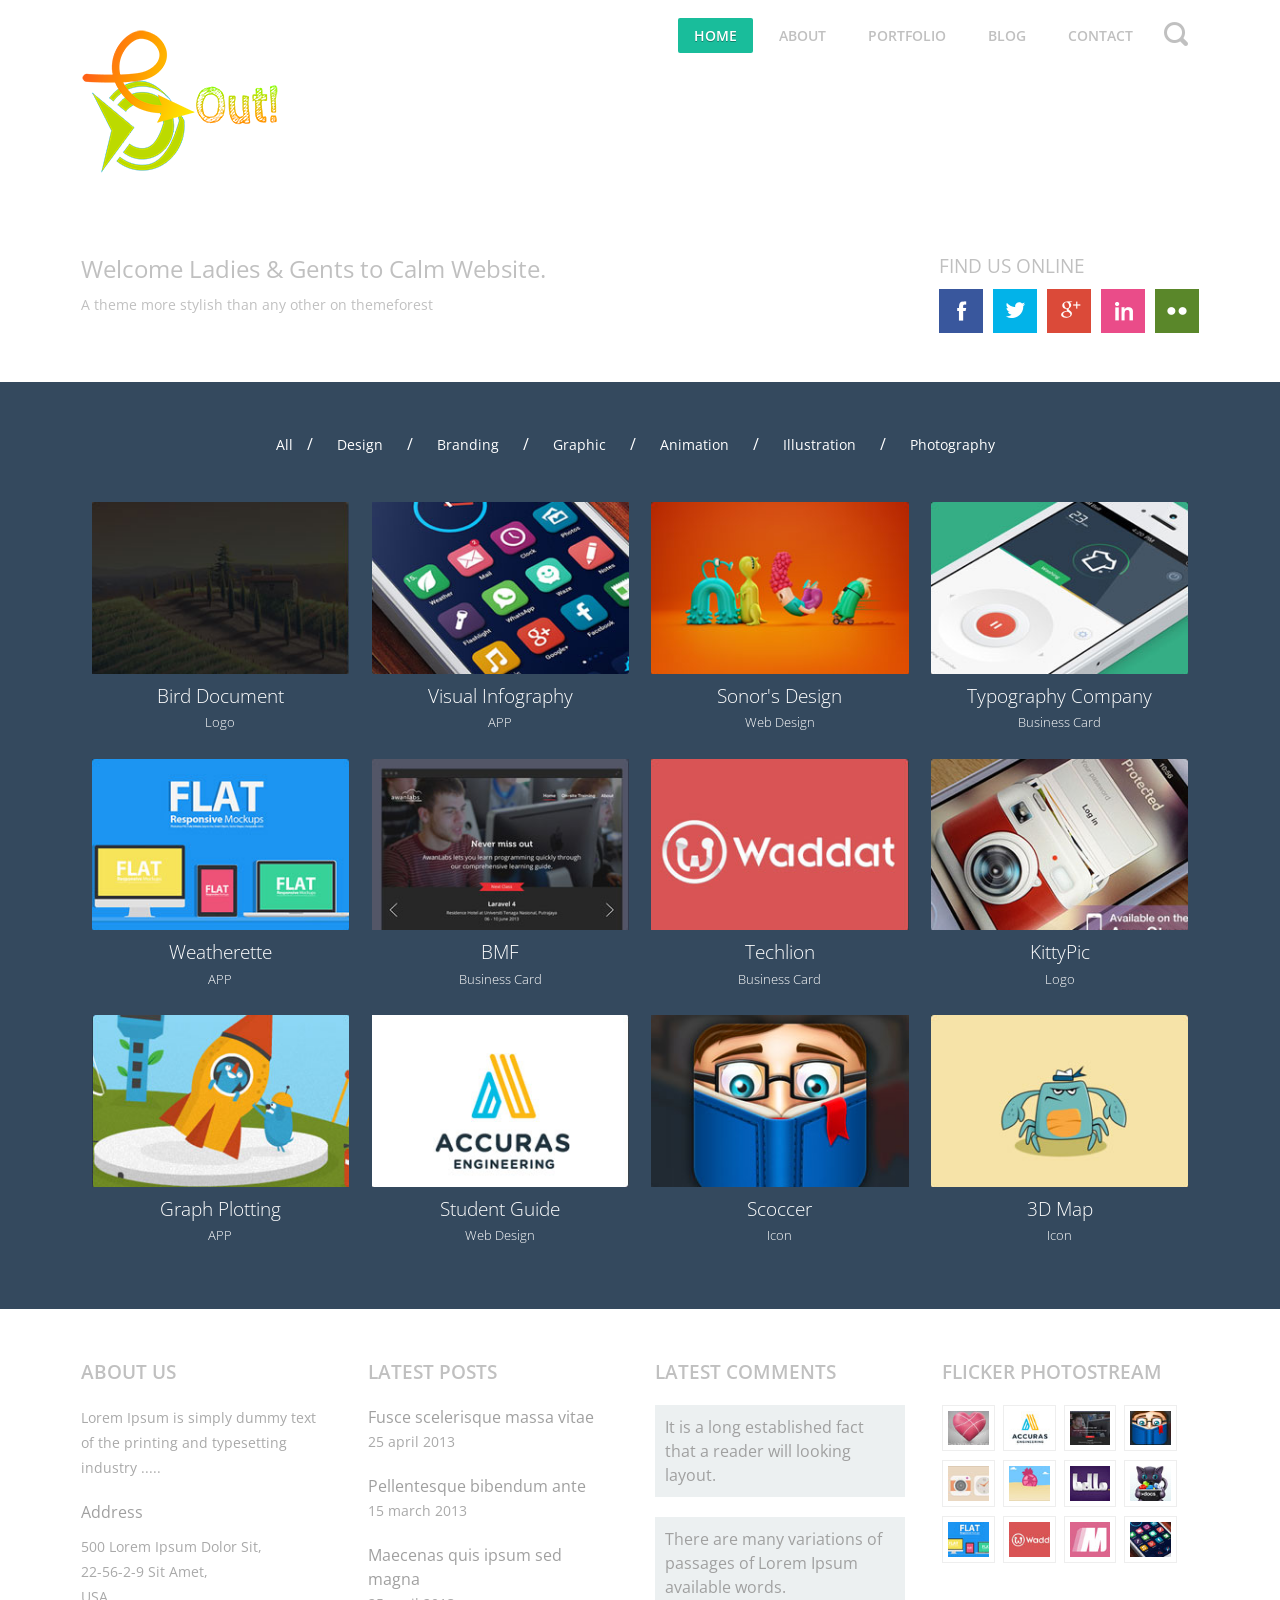
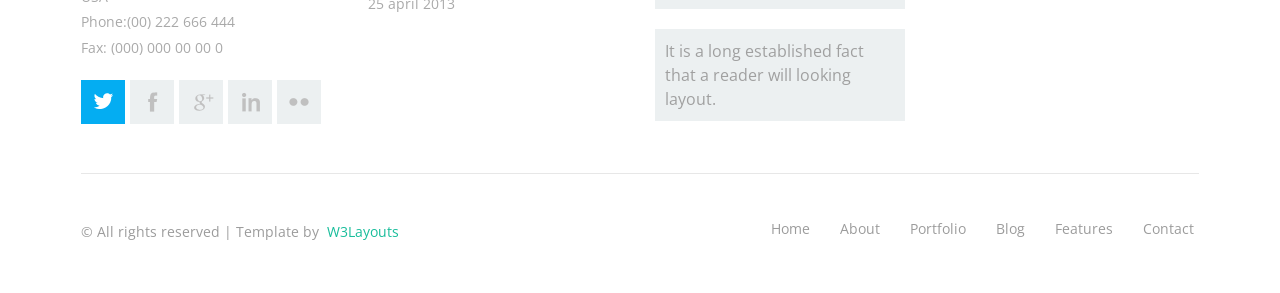
<file: index.html>
<!--A Design by W3layouts
Author: W3layout
Author URL: http://w3layouts.com
License: Creative Commons Attribution 3.0 Unported
License URL: http://creativecommons.org/licenses/by/3.0/
-->
<!DOCTYPE HTML>
<html>
<head>
<title>The Calm Website Template | Home :: w3layouts</title>
<meta http-equiv="Content-Type" content="text/html; charset=utf-8" />
<meta name="viewport" content="width=device-width, initial-scale=1, maximum-scale=1">
<link href='http://fonts.googleapis.com/css?family=Open+Sans:400,300,600' rel='stylesheet' type='text/css'>
<link href="css/style.css" rel="stylesheet" type="text/css" media="all" />
<!--  jquery plguin -->
<script type="text/javascript" src="js/jquery.min.js"></script>
<!-- start gallery -->
	<script type="text/javascript" src="js/jquery.easing.min.js"></script>	
	<script type="text/javascript" src="js/jquery.mixitup.min.js"></script>
	<script type="text/javascript">
	$(function () {
		
		var filterList = {
		
			init: function () {
			
				// MixItUp plugin
				// http://mixitup.io
				$('#portfoliolist').mixitup({
					targetSelector: '.portfolio',
					filterSelector: '.filter',
					effects: ['fade'],
					easing: 'snap',
					// call the hover effect
					onMixEnd: filterList.hoverEffect()
				});				
			
			},
			
			hoverEffect: function () {
			
				// Simple parallax effect
				$('#portfoliolist .portfolio').hover(
					function () {
						$(this).find('.label').stop().animate({bottom: 0}, 200, 'easeOutQuad');
						$(this).find('img').stop().animate({top: -30}, 500, 'easeOutQuad');				
					},
					function () {
						$(this).find('.label').stop().animate({bottom: -40}, 200, 'easeInQuad');
						$(this).find('img').stop().animate({top: 0}, 300, 'easeOutQuad');								
					}		
				);				
			
			}

		};
		
		// Run the show!
		filterList.init();
			
	});	
	</script>
<!-- Add fancyBox main JS and CSS files -->
<link href="css/magnific-popup.css" rel="stylesheet" type="text/css">
<script src="js/jquery.magnific-popup.js" type="text/javascript"></script>
		<script>
			$(document).ready(function() {
				$('.popup-with-zoom-anim').magnificPopup({
					type: 'inline',
					fixedContentPos: false,
					fixedBgPos: true,
					overflowY: 'auto',
					closeBtnInside: true,
					preloader: false,
					midClick: true,
					removalDelay: 300,
					mainClass: 'my-mfp-zoom-in'
			});
		});
		</script>

</head>
<body>
<!-- start header -->
<div class="header_bg">
<div class="wrap">
	<div class="header">
		<div class="logo">
			<h1><a href="index.html"><img src="images/logo.png" alt=""/></a></h1>
		</div>
		<div class="h_right">
			<ul class="menu">
				<li class="active"><a href="index.html">home</a></li>
				<li><a href="about.html">about</a></li>
				<li><a href="portfolio.html">portfolio</a></li>
				<li><a href="blog.html">blog</a></li>
				<li><a href="contact.html">contact</a></li>
			</ul>
			<div id="sb-search" class="sb-search">
				<form>
					<input class="sb-search-input" placeholder="Enter your search term..." type="text" value="" name="search" id="search">
					<input class="sb-search-submit" type="submit" value="">
					<span class="sb-icon-search"></span>
				</form>
			</div>
			<script src="js/classie.js"></script>
			<script src="js/uisearch.js"></script>
			<script>
				new UISearch( document.getElementById( 'sb-search' ) );
			</script>
			<!-- start smart_nav * -->
	        <nav class="nav">
	            <ul class="nav-list">
	                <li class="nav-item"><a href="index.html">Home</a></li>
	                <li class="nav-item"><a href="about.html">About</a></li>
	                <li class="nav-item"><a href="portfolio.html">Portfolio</a></li>
	                <li class="nav-item"><a href="blog.html">Blog</a></li>
	                <li class="nav-item"><a href="contact.html">Contact</a></li>
	                <div class="clear"></div>
	            </ul>
	        </nav>
	        <script type="text/javascript" src="js/responsive.menu.js"></script>
			<!-- end smart_nav * -->
		</div>
		<div class="clear"></div>
	</div>
	<div class="header_btm">
		<div class="h_left">
			<h2>Welcome Ladies & Gents to Calm Website.</h2>
			<h3>A theme more stylish than any other on themeforest</h3>
		</div>
		<div class="soc_icons">
			<h2>find us online </h2>
				<ul>
					<li><a class="icon1" href="#"></a></li>
					<li><a class="icon2" href="#"></a></li>
					<li><a class="icon3" href="#"></a></li>
					<li><a class="icon4" href="#"></a></li>
					<li><a class="icon5" href="#"></a></li>
					<div class="clear"></div>
				</ul>	
		</div>
		<div class="clear"></div>
	</div>
</div>
</div>
<!-- start main -->
<div class="main_bg">
<div class="wrap">
	<div class="main">
		<!-- start popup -->
		<div id="small-dialog" class="mfp-hide">
			<div class="pop_up">
			 	<h2>Lorem Ipsum is simply dummy text of the printing and industry</h2>
			 	<img src="images/zoom.jpg" title="image-name">
				<p>Lorem Ipsum is simply dummy text of the printing and typesetting industry. Lorem Ipsum has been the industry's standard dummy text ever since the 1500s, when an unknown printer took a galley of type and scrambled it to make a type specimen book. It has survived not only five centuries, but also the leap into electronic</p>
				<a class="btn" href="details.html">Read more</a>
			</div>
		</div>
		<!-- end popup -->
		<!-- start gallery  -->
			<div class="container">
					<ul id="filters" class="clearfix">
						<li><span class="filter active" data-filter="app card icon logo web">All</span></li> /
						<li><span class="filter" data-filter="app card logo">design</span></li> /
						<li><span class="filter" data-filter="card app web icon">branding</span></li> /
						<li><span class="filter" data-filter="icon web app">graphic</span></li> /
						<li><span class="filter" data-filter="logo app">animation</span></li> /
						<li><span class="filter" data-filter="web app card logo icon">illustration</span></li> /
						<li><span class="filter" data-filter="web app logo card">photography</span></li>
					</ul>
		<div id="portfoliolist">
			<a class="popup-with-zoom-anim" href="#small-dialog">
				<div class="portfolio logo1" data-cat="logo">
					<div class="portfolio-wrapper">				
							<img src="images/pic1.jpg"  alt="Image 2" />
						<div class="label">
							<div class="label-text">
								<p class="text-title">Bird Document</p>
								<span class="text-category">Logo</span>
							</div>
							<div class="label-bg"></div>
						</div>
					</div>
				</div>		
			</a>
			<a class="popup-with-zoom-anim" href="#small-dialog">
				<div class="portfolio app" data-cat="app">
					<div class="portfolio-wrapper">			
							<img src="images/pic2.jpg"  alt="Image 2" />
						<div class="label">
							<div class="label-text">
								<p class="text-title">Visual Infography</p>
								<span class="text-category">APP</span>
							</div>
							<div class="label-bg"></div>
						</div>
					</div>
				</div>		
			</a>
			<a class="popup-with-zoom-anim" href="#small-dialog">
				<div class="portfolio web" data-cat="web">
					<div class="portfolio-wrapper">						
							<img src="images/pic3.jpg"  alt="Image 2" />
						<div class="label">
							<div class="label-text">
								<p class="text-title">Sonor's Design</p>
								<span class="text-category">Web design</span>
							</div>
							<div class="label-bg"></div>
						</div>
					</div>
				</div>				
			</a>
			<a class="popup-with-zoom-anim" href="#small-dialog">
				<div class="portfolio card" data-cat="card">
					<div class="portfolio-wrapper">			
							<img src="images/pic4.jpg"  alt="Image 2" />
						<div class="label">
							<div class="label-text">
								<p class="text-title">Typography Company</p>
								<span class="text-category">Business card</span>
							</div>
							<div class="label-bg"></div>
						</div>
					</div>
				</div>	
			</a>
			<a class="popup-with-zoom-anim" href="#small-dialog">	
				<div class="portfolio app" data-cat="app">
					<div class="portfolio-wrapper">
							<img src="images/pic5.jpg"  alt="Image 2" />
						<div class="label">
							<div class="label-text">
								<p class="text-title">Weatherette</p>
								<span class="text-category">APP</span>
							</div>
							<div class="label-bg"></div>
						</div>
					</div>
				</div>			
			</a>
			<a class="popup-with-zoom-anim" href="#small-dialog">
				<div class="portfolio card" data-cat="card">
					<div class="portfolio-wrapper">			
							<img src="images/pic6.jpg"  alt="Image 2" />
						<div class="label">
							<div class="label-text">
								<p class="text-title">BMF</p>
								<span class="text-category">Business card</span>
							</div>
							<div class="label-bg"></div>
						</div>
					</div>
				</div>	
			</a>
			<a class="popup-with-zoom-anim" href="#small-dialog">
				<div class="portfolio card" data-cat="card">
					<div class="portfolio-wrapper">			
							<img src="images/pic7.jpg"  alt="Image 2" />
						<div class="label">
							<div class="label-text">
								<p class="text-title">Techlion</p>
								<span class="text-category">Business card</span>
							</div>
							<div class="label-bg"></div>
						</div>
					</div>
				</div>	
			</a>
			<a class="popup-with-zoom-anim" href="#small-dialog">
				<div class="portfolio logo1" data-cat="logo">
					<div class="portfolio-wrapper">			
							<img src="images/pic8.jpg"  alt="Image 2" />
						<div class="label">
							<div class="label-text">
								<p class="text-title">KittyPic</p>
								<span class="text-category">Logo</span>
							</div>
							<div class="label-bg"></div>
						</div>
					</div>
				</div>																																							
			</a>
			<a class="popup-with-zoom-anim" href="#small-dialog">
				<div class="portfolio app" data-cat="app">
					<div class="portfolio-wrapper">			
							<img src="images/pic9.jpg"  alt="Image 2" />
						<div class="label">
							<div class="label-text">
								<p class="text-title">Graph Plotting</p>
								<span class="text-category">APP</span>
							</div>
							<div class="label-bg"></div>
						</div>
					</div>
				</div>		
			</a>
			<a class="popup-with-zoom-anim" href="#small-dialog">												
				<div class="portfolio web" data-cat="web">
					<div class="portfolio-wrapper">						
							<img src="images/pic10.jpg"  alt="Image 2" />
						<div class="label">
							<div class="label-text">
								<p class="text-title">Student Guide</p>
								<span class="text-category">Web design</span>
							</div>
							<div class="label-bg"></div>
						</div>
					</div>
				</div>	
			</a>
			<a class="popup-with-zoom-anim" href="#small-dialog">																
				<div class="portfolio icon" data-cat="icon">
					<div class="portfolio-wrapper">
							<img src="images/pic11.jpg"  alt="Image 2" />
						<div class="label">
							<div class="label-text">
								<p class="text-title">Scoccer</p>
								<span class="text-category">Icon</span>
							</div>
							<div class="label-bg"></div>
						</div>
					</div>
				</div>			
			</a>
			<a class="popup-with-zoom-anim" href="#small-dialog">																																																													
				<div class="portfolio icon" data-cat="icon">
					<div class="portfolio-wrapper">						
							<img src="images/pic12.jpg"  alt="Image 2" />
						<div class="label">
							<div class="label-text">
								<p class="text-title">3D Map</p>
								<span class="text-category">Icon</span>
							</div>
							<div class="label-bg"></div>
						</div>
					</div>
				</div>		
			</a>	
		</div>
	</div><!-- end container -->
	</div>
</div>
</div>
<div class="footer_bg">
<div class="wrap">
	<div class="footer">
		<div class="span_of_4">
			<div class="span1_of_4">
				<h4>about us</h4>
				<p>Lorem Ipsum is simply dummy text of the printing and typesetting industry .....</p>
				<span>Address</span>
				<p class="top">500 Lorem Ipsum Dolor Sit,</p>
				<p>22-56-2-9 Sit Amet,</p>
				<p>USA</p>
				<p>Phone:(00) 222 666 444</p>
				<p>Fax: (000) 000 00 00 0</p>
				<div class="f_icons">
						<ul>
							<li><a class="icon2" href="#"></a></li>
							<li><a class="icon1" href="#"></a></li>
							<li><a class="icon3" href="#"></a></li>
							<li><a class="icon4" href="#"></a></li>
							<li><a class="icon5" href="#"></a></li>
						</ul>	
				</div>
			</div>
			<div class="span1_of_4">
				<h4>latest posts</h4>
				<span>Fusce scelerisque massa vitae</span>
				<p>25 april 2013</p>
				<span>Pellentesque bibendum ante</span>
				<p>15 march 2013</p>
				<span>Maecenas quis ipsum sed magna </span>
				<p>25 april 2013</p>
			</div>
			<div class="span1_of_4">
				<h4>latest comments</h4>
				<span class="bg">It is a long established fact that a reader will looking layout.</span>
				<span class="bg top">There are many variations of passages of Lorem Ipsum available words.</span>
				<span class="bg">It is a long established fact that a reader will looking layout.</span>
			</div>
			<div class="span1_of_4">
				<h4>flicker photostream</h4>
				<ul class="f_nav">
					<li><a href="#"><img src="images/f_pic1.jpg" alt=""> </a></li>
					<li><a href="#"><img src="images/f_pic2.jpg" alt=""> </a></li>
					<li><a href="#"><img src="images/f_pic3.jpg" alt=""> </a></li>
					<li><a href="#"><img src="images/f_pic4.jpg" alt=""> </a></li>
					<li><a href="#"><img src="images/f_pic5.jpg" alt=""> </a></li>
					<li><a href="#"><img src="images/f_pic6.jpg" alt=""> </a></li>
					<li><a href="#"><img src="images/f_pic7.jpg" alt=""> </a></li>
					<li><a href="#"><img src="images/f_pic8.jpg" alt=""> </a></li>
					<li><a href="#"><img src="images/f_pic9.jpg" alt=""> </a></li>
					<li><a href="#"><img src="images/f_pic10.jpg" alt=""> </a></li>
					<li><a href="#"><img src="images/f_pic11.jpg" alt=""> </a></li>
					<li><a href="#"><img src="images/f_pic12.jpg" alt=""> </a></li>
				</ul>
			</div>
			<div class="clear"></div>
		</div>
		<div class="footer_top">
			<div class="f_nav1">
				<ul>
					<li><a href="index.html">home</a></li>
					<li><a href="about.html">about</a></li>
					<li><a href="portfolio.html">portfolio</a></li>
					<li><a href="blog.html">blog</a></li>
					<li><a href="index.html">features</a></li>
					<li><a href="contact.html">Contact</a></li>
				</ul>
			</div>
			<div class="copy">
				<p class="link"><span>© All rights reserved | Template by&nbsp;<a href="http://w3layouts.com/"> W3Layouts</a></span></p>
			</div>
			<div class="clear"></div>
		</div>
	</div>
</div>
</div>
</body>
</html>
</file>
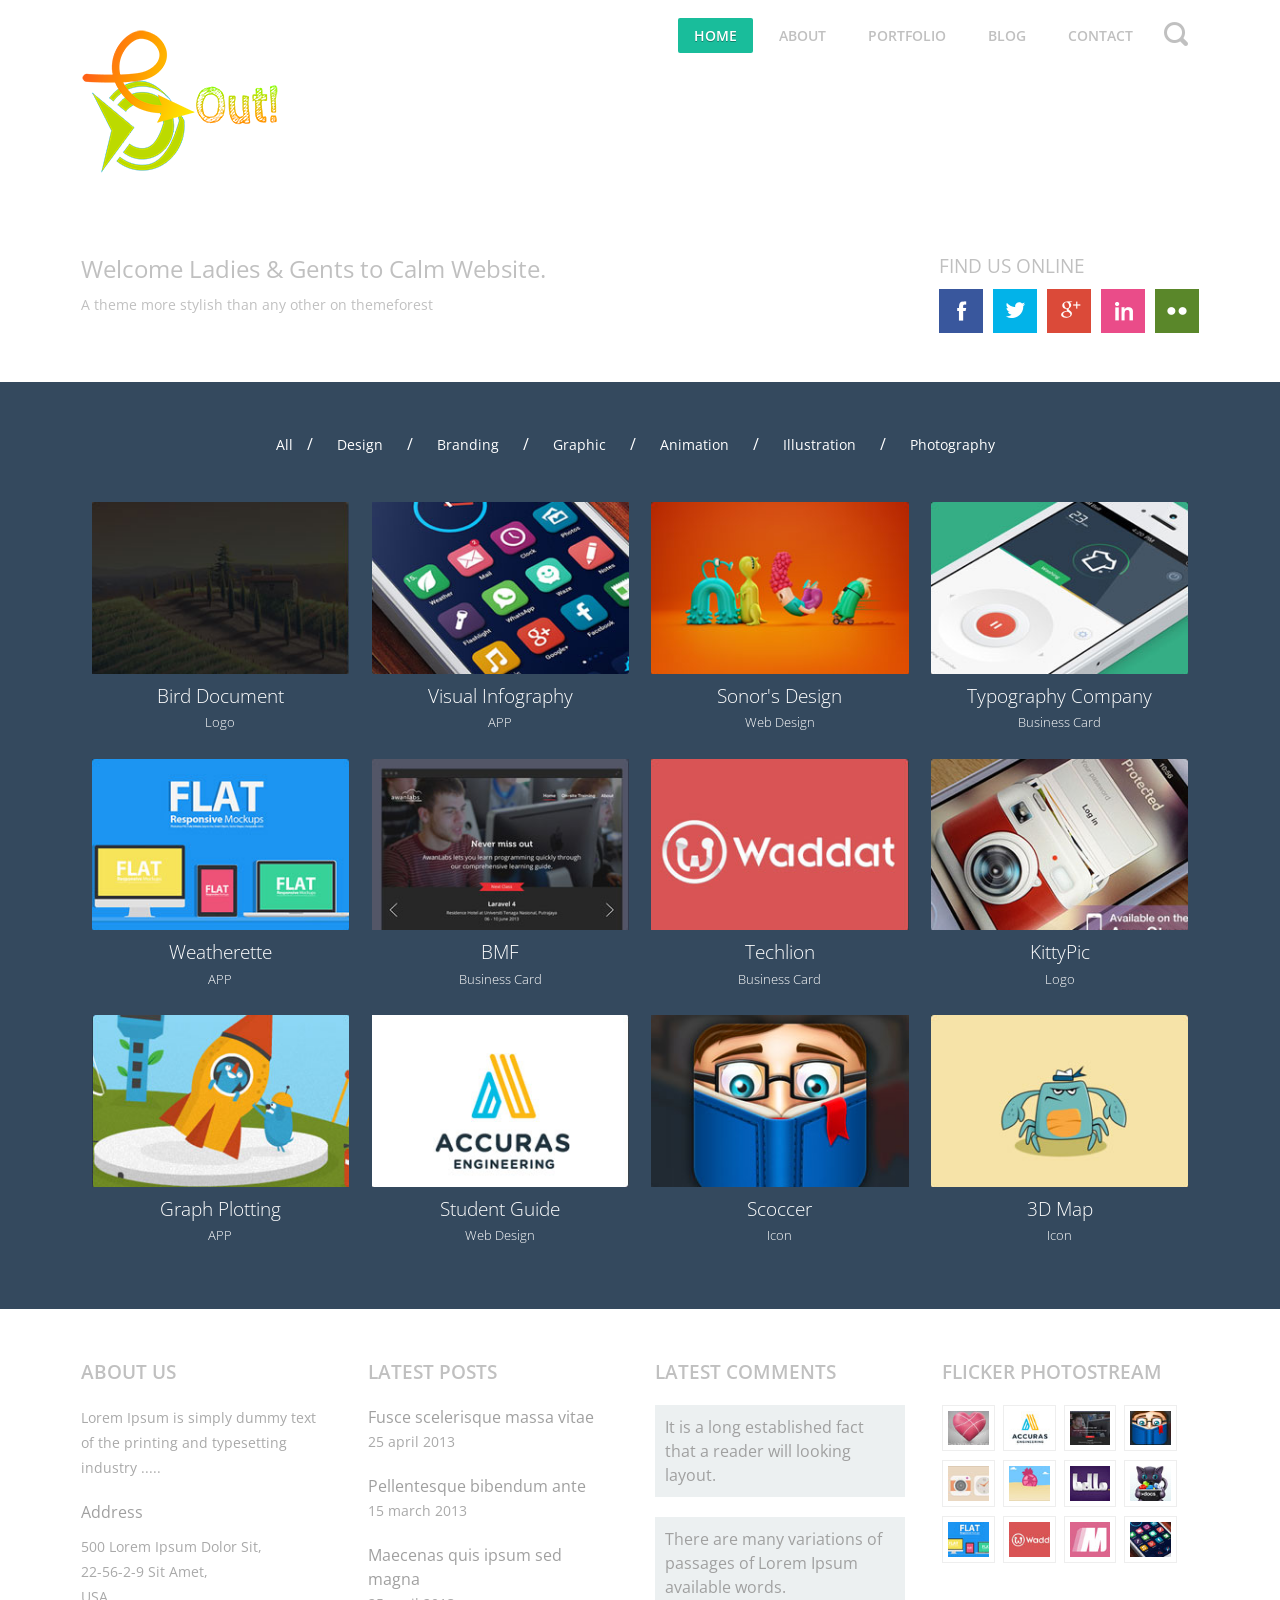
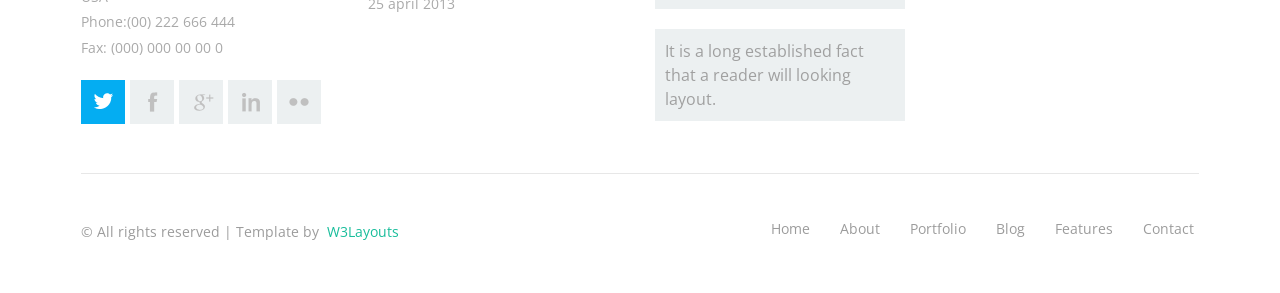
<file: pindex.html>
<!--A Design by W3layouts
Author: W3layout
Author URL: http://w3layouts.com
License: Creative Commons Attribution 3.0 Unported
License URL: http://creativecommons.org/licenses/by/3.0/
-->
<!DOCTYPE HTML>
<html>
<head>
<title>The Calm Website Template | Home :: w3layouts</title>
<meta http-equiv="Content-Type" content="text/html; charset=utf-8" />
<meta name="viewport" content="width=device-width, initial-scale=1, maximum-scale=1">
<link href='http://fonts.googleapis.com/css?family=Open+Sans:400,300,600' rel='stylesheet' type='text/css'>
<link href="css/style.css" rel="stylesheet" type="text/css" media="all" />
<!--  jquery plguin -->
<script type="text/javascript" src="js/jquery.min.js"></script>
<!-- start gallery -->
	<script type="text/javascript" src="js/jquery.easing.min.js"></script>	
	<script type="text/javascript" src="js/jquery.mixitup.min.js"></script>
	<script type="text/javascript">
	$(function () {
		
		var filterList = {
		
			init: function () {
			
				// MixItUp plugin
				// http://mixitup.io
				$('#portfoliolist').mixitup({
					targetSelector: '.portfolio',
					filterSelector: '.filter',
					effects: ['fade'],
					easing: 'snap',
					// call the hover effect
					onMixEnd: filterList.hoverEffect()
				});				
			
			},
			
			hoverEffect: function () {
			
				// Simple parallax effect
				$('#portfoliolist .portfolio').hover(
					function () {
						$(this).find('.label').stop().animate({bottom: 0}, 200, 'easeOutQuad');
						$(this).find('img').stop().animate({top: -30}, 500, 'easeOutQuad');				
					},
					function () {
						$(this).find('.label').stop().animate({bottom: -40}, 200, 'easeInQuad');
						$(this).find('img').stop().animate({top: 0}, 300, 'easeOutQuad');								
					}		
				);				
			
			}

		};
		
		// Run the show!
		filterList.init();
			
	});	
	</script>
<!-- Add fancyBox main JS and CSS files -->
<link href="css/magnific-popup.css" rel="stylesheet" type="text/css">
<script src="js/jquery.magnific-popup.js" type="text/javascript"></script>
		<script>
			$(document).ready(function() {
				$('.popup-with-zoom-anim').magnificPopup({
					type: 'inline',
					fixedContentPos: false,
					fixedBgPos: true,
					overflowY: 'auto',
					closeBtnInside: true,
					preloader: false,
					midClick: true,
					removalDelay: 300,
					mainClass: 'my-mfp-zoom-in'
			});
		});
		</script>

</head>
<body>
<!-- start header -->
<div class="header_bg">
<div class="wrap">
	<div class="header">
		<div class="logo">
			<h1><a href="index.html"><img src="images/logo.png" alt=""/></a></h1>
		</div>
		<div class="h_right">
			<ul class="menu">
				<li class="active"><a href="index.html">home</a></li>
				<li><a href="about.html">about</a></li>
				<li><a href="portfolio.html">portfolio</a></li>
				<li><a href="blog.html">blog</a></li>
				<li><a href="contact.html">contact</a></li>

			</ul>
			<div id="sb-search" class="sb-search">
				<form>
					<input class="sb-search-input" placeholder="Enter your search term..." type="text" value="" name="search" id="search">
					<input class="sb-search-submit" type="submit" value="">
					<span class="sb-icon-search"></span>
				</form>
			</div>
			<script src="js/classie.js"></script>
			<script src="js/uisearch.js"></script>
			<script>
				new UISearch( document.getElementById( 'sb-search' ) );
			</script>
			<!-- start smart_nav * -->
	        <nav class="nav">
	            <ul class="nav-list">
	                <li class="nav-item"><a href="index.html">Home</a></li>
	                <li class="nav-item"><a href="about.html">About</a></li>
	                <li class="nav-item"><a href="portfolio.html">Portfolio</a></li>
	                <li class="nav-item"><a href="blog.html">Blog</a></li>
	                <li class="nav-item"><a href="contact.html">Contact</a></li>
	                <div class="clear"></div>
	            </ul>
	        </nav>
	        <script type="text/javascript" src="js/responsive.menu.js"></script>
			<!-- end smart_nav * -->
		</div>
		<div class="clear"></div>
	</div>
	<div class="header_btm">
		<div class="h_left">
			<h2>Welcome Ladies & Gents to Calm Website.</h2>
			<h3>A theme more stylish than any other on themeforest</h3>
		</div>
		<div class="soc_icons">
			<h2>find us online </h2>
				<ul>
					<li><a class="icon1" href="#"></a></li>
					<li><a class="icon2" href="#"></a></li>
					<li><a class="icon3" href="#"></a></li>
					<li><a class="icon4" href="#"></a></li>
					<li><a class="icon5" href="#"></a></li>
					<div class="clear"></div>
				</ul>	
		</div>
		<div class="clear"></div>
	</div>
</div>
</div>
<!-- start main -->
<div class="main_bg">
<div class="wrap">
	<div class="main">
		<!-- start popup -->
		<div id="small-dialog" class="mfp-hide">
			<div class="pop_up">
			 	<h2>Lorem Ipsum is simply dummy text of the printing and industry</h2>
			 	<img src="images/zoom.jpg" title="image-name">
				<p>Lorem Ipsum is simply dummy text of the printing and typesetting industry. Lorem Ipsum has been the industry's standard dummy text ever since the 1500s, when an unknown printer took a galley of type and scrambled it to make a type specimen book. It has survived not only five centuries, but also the leap into electronic</p>
				<a class="btn" href="details.html">Read more</a>
			</div>
		</div>
		<!-- end popup -->
		<!-- start gallery  -->
			<div class="container">
					<ul id="filters" class="clearfix">
						<li><span class="filter active" data-filter="app card icon logo web">All</span></li> /
						<li><span class="filter" data-filter="app card logo">design</span></li> /
						<li><span class="filter" data-filter="card app web icon">branding</span></li> /
						<li><span class="filter" data-filter="icon web app">graphic</span></li> /
						<li><span class="filter" data-filter="logo app">animation</span></li> /
						<li><span class="filter" data-filter="web app card logo icon">illustration</span></li> /
						<li><span class="filter" data-filter="web app logo card">photography</span></li>
					</ul>
		<div id="portfoliolist">
			<a class="popup-with-zoom-anim" href="#small-dialog">
				<div class="portfolio logo1" data-cat="logo">
					<div class="portfolio-wrapper">				
							<img src="images/pic1.jpg"  alt="Image 2" />
						<div class="label">
							<div class="label-text">
								<p class="text-title">Bird Document</p>
								<span class="text-category">Logo</span>
							</div>
							<div class="label-bg"></div>
						</div>
					</div>
				</div>		
			</a>
			<a class="popup-with-zoom-anim" href="#small-dialog">
				<div class="portfolio app" data-cat="app">
					<div class="portfolio-wrapper">			
							<img src="images/pic2.jpg"  alt="Image 2" />
						<div class="label">
							<div class="label-text">
								<p class="text-title">Visual Infography</p>
								<span class="text-category">APP</span>
							</div>
							<div class="label-bg"></div>
						</div>
					</div>
				</div>		
			</a>
			<a class="popup-with-zoom-anim" href="#small-dialog">
				<div class="portfolio web" data-cat="web">
					<div class="portfolio-wrapper">						
							<img src="images/pic3.jpg"  alt="Image 2" />
						<div class="label">
							<div class="label-text">
								<p class="text-title">Sonor's Design</p>
								<span class="text-category">Web design</span>
							</div>
							<div class="label-bg"></div>
						</div>
					</div>
				</div>				
			</a>
			<a class="popup-with-zoom-anim" href="#small-dialog">
				<div class="portfolio card" data-cat="card">
					<div class="portfolio-wrapper">			
							<img src="images/pic4.jpg"  alt="Image 2" />
						<div class="label">
							<div class="label-text">
								<p class="text-title">Typography Company</p>
								<span class="text-category">Business card</span>
							</div>
							<div class="label-bg"></div>
						</div>
					</div>
				</div>	
			</a>
			<a class="popup-with-zoom-anim" href="#small-dialog">	
				<div class="portfolio app" data-cat="app">
					<div class="portfolio-wrapper">
							<img src="images/pic5.jpg"  alt="Image 2" />
						<div class="label">
							<div class="label-text">
								<p class="text-title">Weatherette</p>
								<span class="text-category">APP</span>
							</div>
							<div class="label-bg"></div>
						</div>
					</div>
				</div>			
			</a>
			<a class="popup-with-zoom-anim" href="#small-dialog">
				<div class="portfolio card" data-cat="card">
					<div class="portfolio-wrapper">			
							<img src="images/pic6.jpg"  alt="Image 2" />
						<div class="label">
							<div class="label-text">
								<p class="text-title">BMF</p>
								<span class="text-category">Business card</span>
							</div>
							<div class="label-bg"></div>
						</div>
					</div>
				</div>	
			</a>
			<a class="popup-with-zoom-anim" href="#small-dialog">
				<div class="portfolio card" data-cat="card">
					<div class="portfolio-wrapper">			
							<img src="images/pic7.jpg"  alt="Image 2" />
						<div class="label">
							<div class="label-text">
								<p class="text-title">Techlion</p>
								<span class="text-category">Business card</span>
							</div>
							<div class="label-bg"></div>
						</div>
					</div>
				</div>	
			</a>
			<a class="popup-with-zoom-anim" href="#small-dialog">
				<div class="portfolio logo1" data-cat="logo">
					<div class="portfolio-wrapper">			
							<img src="images/pic8.jpg"  alt="Image 2" />
						<div class="label">
							<div class="label-text">
								<p class="text-title">KittyPic</p>
								<span class="text-category">Logo</span>
							</div>
							<div class="label-bg"></div>
						</div>
					</div>
				</div>																																							
			</a>
			<a class="popup-with-zoom-anim" href="#small-dialog">
				<div class="portfolio app" data-cat="app">
					<div class="portfolio-wrapper">			
							<img src="images/pic9.jpg"  alt="Image 2" />
						<div class="label">
							<div class="label-text">
								<p class="text-title">Graph Plotting</p>
								<span class="text-category">APP</span>
							</div>
							<div class="label-bg"></div>
						</div>
					</div>
				</div>		
			</a>
			<a class="popup-with-zoom-anim" href="#small-dialog">												
				<div class="portfolio web" data-cat="web">
					<div class="portfolio-wrapper">						
							<img src="images/pic10.jpg"  alt="Image 2" />
						<div class="label">
							<div class="label-text">
								<p class="text-title">Student Guide</p>
								<span class="text-category">Web design</span>
							</div>
							<div class="label-bg"></div>
						</div>
					</div>
				</div>	
			</a>
			<a class="popup-with-zoom-anim" href="#small-dialog">																
				<div class="portfolio icon" data-cat="icon">
					<div class="portfolio-wrapper">
							<img src="images/pic11.jpg"  alt="Image 2" />
						<div class="label">
							<div class="label-text">
								<p class="text-title">Scoccer</p>
								<span class="text-category">Icon</span>
							</div>
							<div class="label-bg"></div>
						</div>
					</div>
				</div>			
			</a>
			<a class="popup-with-zoom-anim" href="#small-dialog">																																																													
				<div class="portfolio icon" data-cat="icon">
					<div class="portfolio-wrapper">						
							<img src="images/pic12.jpg"  alt="Image 2" />
						<div class="label">
							<div class="label-text">
								<p class="text-title">3D Map</p>
								<span class="text-category">Icon</span>
							</div>
							<div class="label-bg"></div>
						</div>
					</div>
				</div>		
			</a>	
		</div>
	</div><!-- end container -->
	</div>
</div>
</div>
	<div class="footer_bg">
<div class="wrap">
	<div class="footer">
		<div class="span_of_4">
			<div class="span1_of_4">
				<h4>about us</h4>
				<p>Lorem Ipsum is simply dummy text of the printing and typesetting industry .....</p>
				<span>Address</span>
				<p class="top">500 Lorem Ipsum Dolor Sit,</p>
				<p>22-56-2-9 Sit Amet,</p>
				<p>USA</p>
				<p>Phone:(00) 222 666 444</p>
				<p>Fax: (000) 000 00 00 0</p>
				<div class="f_icons">
						<ul>
							<li><a class="icon2" href="#"></a></li>
							<li><a class="icon1" href="#"></a></li>
							<li><a class="icon3" href="#"></a></li>
							<li><a class="icon4" href="#"></a></li>
							<li><a class="icon5" href="#"></a></li>
						</ul>	
				</div>
			</div>
			<div class="span1_of_4">
				<h4>latest posts</h4>
				<span>Fusce scelerisque massa vitae</span>
				<p>25 april 2013</p>
				<span>Pellentesque bibendum ante</span>
				<p>15 march 2013</p>
				<span>Maecenas quis ipsum sed magna </span>
				<p>25 april 2013</p>
			</div>
			<div class="span1_of_4">
				<h4>latest comments</h4>
				<span class="bg">It is a long established fact that a reader will looking layout.</span>
				<span class="bg top">There are many variations of passages of Lorem Ipsum available words.</span>
				<span class="bg">It is a long established fact that a reader will looking layout.</span>
			</div>
			<div class="span1_of_4">
				<h4>flicker photostream</h4>
				<ul class="f_nav">
					<li><a href="#"><img src="images/f_pic1.jpg" alt=""> </a></li>
					<li><a href="#"><img src="images/f_pic2.jpg" alt=""> </a></li>
					<li><a href="#"><img src="images/f_pic3.jpg" alt=""> </a></li>
					<li><a href="#"><img src="images/f_pic4.jpg" alt=""> </a></li>
					<li><a href="#"><img src="images/f_pic5.jpg" alt=""> </a></li>
					<li><a href="#"><img src="images/f_pic6.jpg" alt=""> </a></li>
					<li><a href="#"><img src="images/f_pic7.jpg" alt=""> </a></li>
					<li><a href="#"><img src="images/f_pic8.jpg" alt=""> </a></li>
					<li><a href="#"><img src="images/f_pic9.jpg" alt=""> </a></li>
					<li><a href="#"><img src="images/f_pic10.jpg" alt=""> </a></li>
					<li><a href="#"><img src="images/f_pic11.jpg" alt=""> </a></li>
					<li><a href="#"><img src="images/f_pic12.jpg" alt=""> </a></li>
				</ul>
			</div>
			<div class="clear"></div>
		</div>
		<div class="footer_top">
			<div class="f_nav1">
				<ul>
					<li><a href="index.php">home</a></li>
					<li><a href="categoria.php">about</a></li>
					<li><a href="portfolio.php">portfolio</a></li>
					<li><a href="blog.php">blog</a></li>
					<li><a href="index.php">features</a></li>
					<li><a href="contact.php">Contact</a></li>
				</ul>
			</div>
			<div class="copy">
				<p class="link"><span>© All rights reserved | Template by&nbsp;<a href="http://w3layouts.com/"> W3Layouts</a></span></p>
			</div>
			<div class="clear"></div>
		</div>
	</div>
</div>
</div>
</body>
</html>
</file>
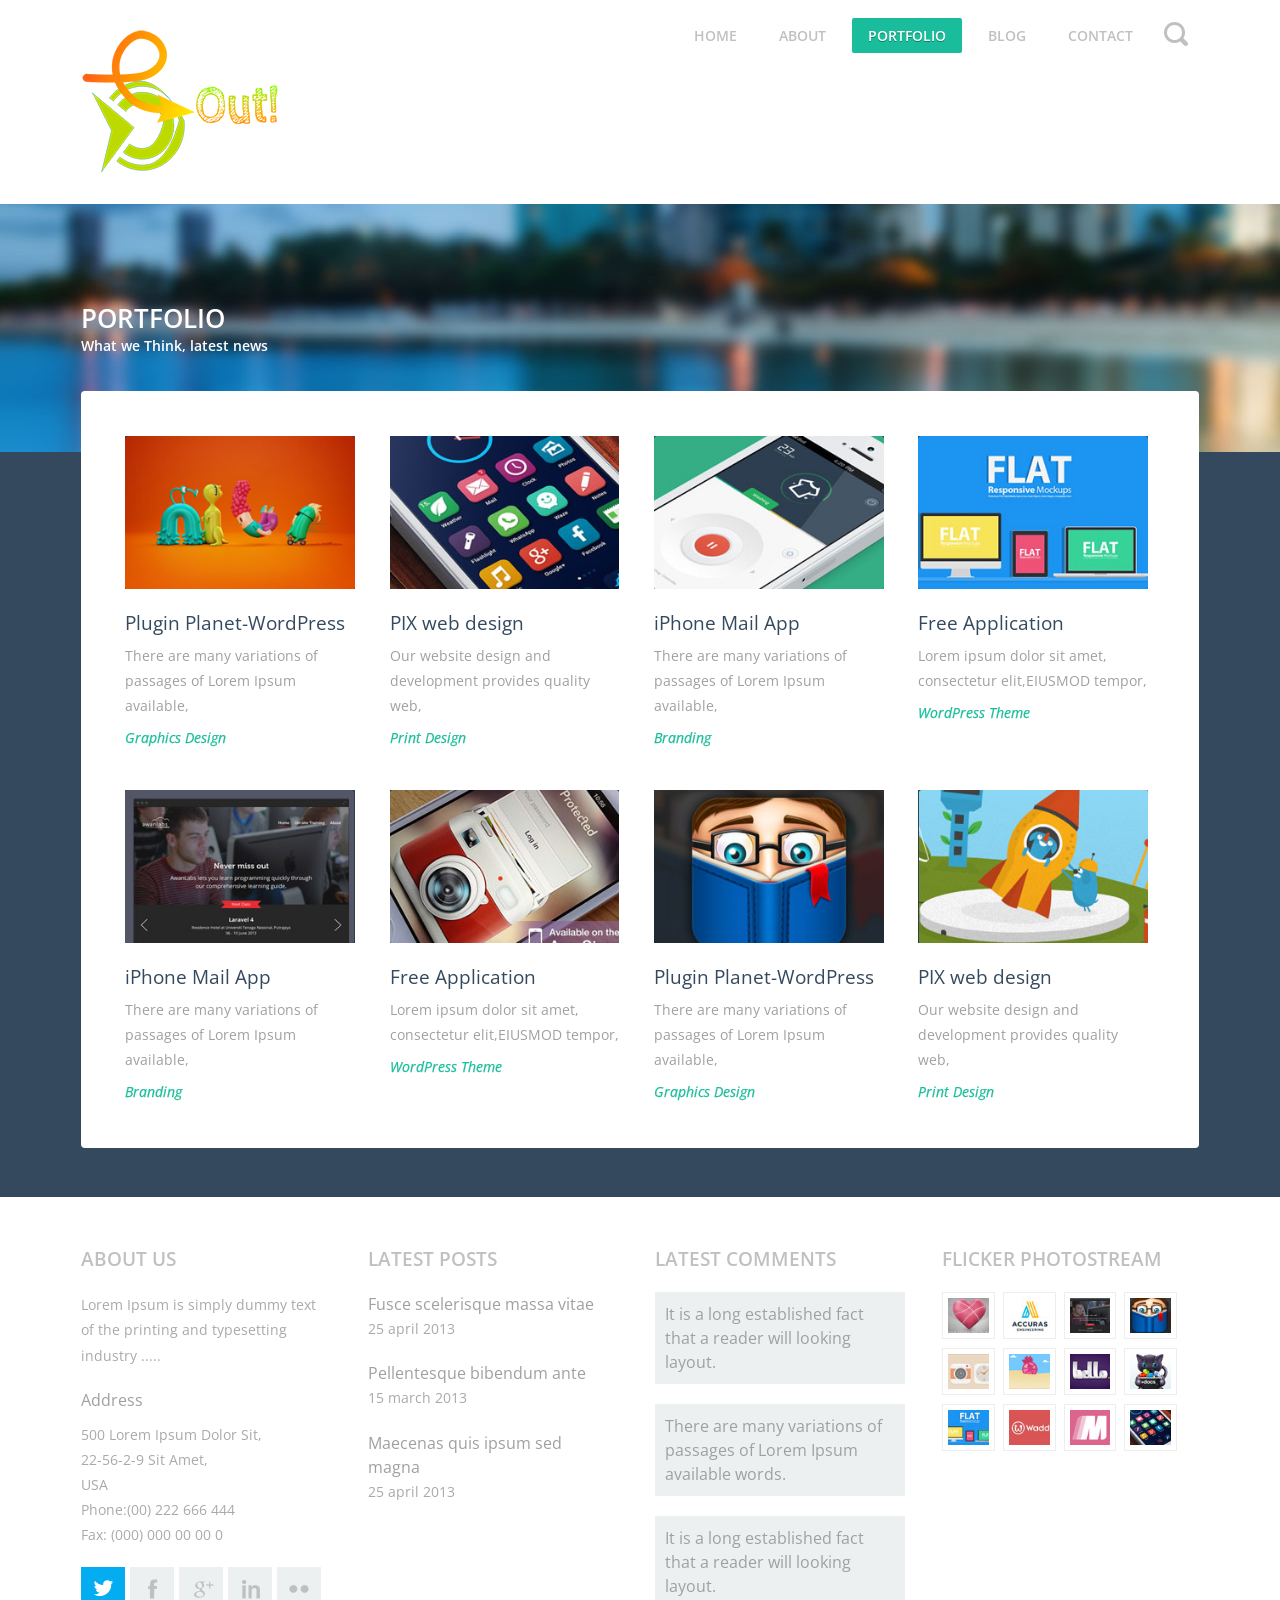
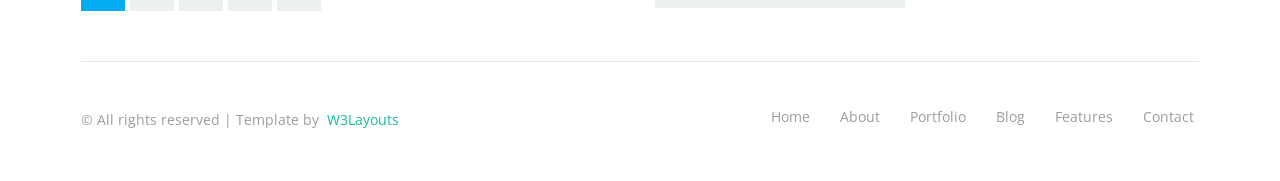
<file: portfolio.html>
<!--A Design by W3layouts
Author: W3layout
Author URL: http://w3layouts.com
License: Creative Commons Attribution 3.0 Unported
License URL: http://creativecommons.org/licenses/by/3.0/
-->
<!DOCTYPE HTML>
<html>
<head>
<title>The Calm Website Template | Portfolio :: w3layouts</title>
<meta http-equiv="Content-Type" content="text/html; charset=utf-8" />
<meta name="viewport" content="width=device-width, initial-scale=1, maximum-scale=1">
<link href='http://fonts.googleapis.com/css?family=Open+Sans:400,300,600' rel='stylesheet' type='text/css'>
<link href="css/style.css" rel="stylesheet" type="text/css" media="all" />
<!--  jquery plguin -->
<script type="text/javascript" src="js/jquery.min.js"></script>
<!-- Add fancyBox main JS and CSS files -->
<link href="css/magnific-popup.css" rel="stylesheet" type="text/css">
<script src="js/jquery.magnific-popup.js" type="text/javascript"></script>
		<script>
			$(document).ready(function() {
				$('.popup-with-zoom-anim').magnificPopup({
					type: 'inline',
					fixedContentPos: false,
					fixedBgPos: true,
					overflowY: 'auto',
					closeBtnInside: true,
					preloader: false,
					midClick: true,
					removalDelay: 300,
					mainClass: 'my-mfp-zoom-in'
			});
		});
		</script>
</head>
<body>
<!-- start header -->
<div class="header_bg">
<div class="wrap">
	<div class="header">
		<div class="logo">
			<h1><a href="index.html"><img src="images/logo.png" alt=""/></a></h1>
		</div>
		<div class="h_right">
			<ul class="menu">
				<li><a href="index.html">home</a></li>
				<li><a href="about.html">about</a></li>
				<li class="active"><a href="portfolio.html">portfolio</a></li>
				<li><a href="blog.html">blog</a></li>
				<li><a href="contact.html">contact</a></li>
			</ul>
			<div id="sb-search" class="sb-search">
				<form>
					<input class="sb-search-input" placeholder="Enter your search term..." type="text" value="" name="search" id="search">
					<input class="sb-search-submit" type="submit" value="">
					<span class="sb-icon-search"></span>
				</form>
			</div>
			<script src="js/classie.js"></script>
			<script src="js/uisearch.js"></script>
			<script>
				new UISearch( document.getElementById( 'sb-search' ) );
			</script>
			<!-- start smart_nav * -->
	        <nav class="nav">
	            <ul class="nav-list">
	                <li class="nav-item"><a href="index.html">Home</a></li>
	                <li class="nav-item"><a href="about.html">About</a></li>
	                <li class="nav-item"><a href="portfolio.html">Portfolio</a></li>
	                <li class="nav-item"><a href="blog.html">Blog</a></li>
	                <li class="nav-item"><a href="contact.html">Contact</a></li>
	                <div class="clear"></div>
	            </ul>
	        </nav>
	        <script type="text/javascript" src="js/responsive.menu.js"></script>
			<!-- end smart_nav * -->
		</div>
		<div class="clear"></div>
	</div>
</div>
</div>
<!-- start slider -->
<div class="slider_bg">
<div class="wrap">
	<div class="slider">
		<h2>portfolio</h2>
		<h3>What we Think, latest news</h3>
	</div>
</div>
</div>
<!-- start main -->
<div class="main_bg">
<div class="wrap">
	<div class="main">
		<div class="content">
			<!-- start popup -->
			<div id="small-dialog" class="mfp-hide">
				<div class="pop_up">
				 	<h2>Lorem Ipsum is simply dummy text of the printing and industry</h2>
				 	<img src="images/zoom.jpg" title="image-name">
					<p>Lorem Ipsum is simply dummy text of the printing and typesetting industry. Lorem Ipsum has been the industry's standard dummy text ever since the 1500s, when an unknown printer took a galley of type and scrambled it to make a type specimen book. It has survived not only five centuries, but also the leap into electronic</p>
					<a class="btn" href="details.html">Read more</a>
				</div>
			</div>
			<!-- end popup -->
				<ul class="folio_list">
					<li>
						<a class="popup-with-zoom-anim" href="#small-dialog">
							<img src="images/pic3.jpg"  alt="Image 2" />
						</a>	
						<h3>Plugin Planet-WordPress</h3>
						<p class="para">There are many variations of passages of Lorem Ipsum available,</p>
						<h4><a class="popup-with-zoom-anim" href="#small-dialog">Graphics Design</a></h4>
											
					</li>
					<li>
						<a class="popup-with-zoom-anim" href="#small-dialog">
							<img src="images/pic2.jpg"  alt="Image 2" />
						</a>		
						 <h3>PIX web design</h3>
						 <p class="para">Our website design and development provides quality web,</p>
						 <h4><a class="popup-with-zoom-anim" href="#small-dialog">print Design</a></h4>
					</li>
					<li>
						<a class="popup-with-zoom-anim" href="#small-dialog">
							<img src="images/pic4.jpg"  alt="Image 2" />
						</a>						
						 <h3>iPhone Mail App</h3>
						 <p class="para">There are many variations of passages of Lorem Ipsum available,</p>
						 <h4><a class="popup-with-zoom-anim" href="#small-dialog">Branding</a></h4>
					</li>
					<li>
						<a class="popup-with-zoom-anim" href="#small-dialog">
							<img src="images/pic5.jpg"  alt="Image 2" />
						</a>						
						 <h3>Free Application </h3>
						 <p class="para">Lorem ipsum dolor sit amet, consectetur elit,EIUSMOD tempor,</p>
						 <h4><a class="popup-with-zoom-anim" href="#small-dialog">WordPress Theme</a></h4>
					</li>
					<div class="clear"></div>
				</ul>
				<ul class="folio_list top">
					<li>
						<a class="popup-with-zoom-anim" href="#small-dialog">
							<img src="images/pic6.jpg"  alt="Image 2" />
						</a>						
						 <h3>iPhone Mail App</h3>
						 <p class="para">There are many variations of passages of Lorem Ipsum available,</p>
						 <h4><a class="popup-with-zoom-anim" href="#small-dialog">Branding</a></h4>
					</li>
					<li>
						<a class="popup-with-zoom-anim" href="#small-dialog">
							<img src="images/pic8.jpg"  alt="Image 2" />
						</a>						
						 <h3>Free Application </h3>
						 <p class="para">Lorem ipsum dolor sit amet, consectetur elit,EIUSMOD tempor,</p>
						 <h4><a class="popup-with-zoom-anim" href="#small-dialog">WordPress Theme</a></h4>
					</li>
					<li>
						<a class="popup-with-zoom-anim" href="#small-dialog">
							<img src="images/pic11.jpg"  alt="Image 2" />
						</a>	
						<h3>Plugin Planet-WordPress</h3>
						<p class="para">There are many variations of passages of Lorem Ipsum available,</p>
						<h4><a class="popup-with-zoom-anim" href="#small-dialog">Graphics Design</a></h4>
											
					</li>
					<li>
						<a class="popup-with-zoom-anim" href="#small-dialog">
							<img src="images/pic9.jpg"  alt="Image 2" />
						</a>		
						 <h3>PIX web design</h3>
						 <p class="para">Our website design and development provides quality web,</p>
						 <h4><a class="popup-with-zoom-anim" href="#small-dialog">print Design</a></h4>
					</li>
					<div class="clear"></div>
				</ul>
		</div>
	</div>
</div>
</div>
<div class="footer_bg">
<div class="wrap">
	<div class="footer">
		<div class="span_of_4">
			<div class="span1_of_4">
				<h4>about us</h4>
				<p>Lorem Ipsum is simply dummy text of the printing and typesetting industry .....</p>
				<span>Address</span>
				<p class="top">500 Lorem Ipsum Dolor Sit,</p>
				<p>22-56-2-9 Sit Amet,</p>
				<p>USA</p>
				<p>Phone:(00) 222 666 444</p>
				<p>Fax: (000) 000 00 00 0</p>
				<div class="f_icons">
						<ul>
							<li><a class="icon2" href="#"></a></li>
							<li><a class="icon1" href="#"></a></li>
							<li><a class="icon3" href="#"></a></li>
							<li><a class="icon4" href="#"></a></li>
							<li><a class="icon5" href="#"></a></li>
						</ul>	
				</div>
			</div>
			<div class="span1_of_4">
				<h4>latest posts</h4>
				<span>Fusce scelerisque massa vitae</span>
				<p>25 april 2013</p>
				<span>Pellentesque bibendum ante</span>
				<p>15 march 2013</p>
				<span>Maecenas quis ipsum sed magna </span>
				<p>25 april 2013</p>
			</div>
			<div class="span1_of_4">
				<h4>latest comments</h4>
				<span class="bg">It is a long established fact that a reader will looking layout.</span>
				<span class="bg top">There are many variations of passages of Lorem Ipsum available words.</span>
				<span class="bg">It is a long established fact that a reader will looking layout.</span>
			</div>
			<div class="span1_of_4">
				<h4>flicker photostream</h4>
				<ul class="f_nav">
					<li><a href="#"><img src="images/f_pic1.jpg" alt=""> </a></li>
					<li><a href="#"><img src="images/f_pic2.jpg" alt=""> </a></li>
					<li><a href="#"><img src="images/f_pic3.jpg" alt=""> </a></li>
					<li><a href="#"><img src="images/f_pic4.jpg" alt=""> </a></li>
					<li><a href="#"><img src="images/f_pic5.jpg" alt=""> </a></li>
					<li><a href="#"><img src="images/f_pic6.jpg" alt=""> </a></li>
					<li><a href="#"><img src="images/f_pic7.jpg" alt=""> </a></li>
					<li><a href="#"><img src="images/f_pic8.jpg" alt=""> </a></li>
					<li><a href="#"><img src="images/f_pic9.jpg" alt=""> </a></li>
					<li><a href="#"><img src="images/f_pic10.jpg" alt=""> </a></li>
					<li><a href="#"><img src="images/f_pic11.jpg" alt=""> </a></li>
					<li><a href="#"><img src="images/f_pic12.jpg" alt=""> </a></li>
				</ul>
			</div>
			<div class="clear"></div>
		</div>
		<div class="footer_top">
			<div class="f_nav1">
				<ul>
					<li><a href="index.html">home</a></li>
					<li><a href="about.html">about</a></li>
					<li><a href="portfolio.html">portfolio</a></li>
					<li><a href="blog.html">blog</a></li>
					<li><a href="index.html">features</a></li>
					<li><a href="contact.html">Contact</a></li>
				</ul>
			</div>
			<div class="copy">
				<p class="link"><span>© All rights reserved | Template by&nbsp;<a href="http://w3layouts.com/"> W3Layouts</a></span></p>
			</div>
			<div class="clear"></div>
		</div>
	</div>
</div>
</div>
</body>
</html>
</file>
<file: css/style.css>
/*
Author: W3layout
Author URL: http://w3layouts.com
License: Creative Commons Attribution 3.0 Unported
License URL: http://creativecommons.org/licenses/by/3.0/
*/
/* reset */
html,body,div,span,applet,object,iframe,h1,h2,h3,h4,h5,h6,p,blockquote,pre,a,abbr,acronym,address,big,cite,code,del,dfn,em,img,ins,kbd,q,s,samp,small,strike,strong,sub,sup,tt,var,b,u,i,dl,dt,dd,ol,nav ul,nav li,fieldset,form,label,legend,table,caption,tbody,tfoot,thead,tr,th,td,article,aside,canvas,details,embed,figure,figcaption,footer,header,hgroup,menu,nav,output,ruby,section,summary,time,mark,audio,video{margin:0;padding:0;border:0;font-size:100%;font:inherit;vertical-align:baseline;}
article, aside, details, figcaption, figure,footer, header, hgroup, menu, nav, section {display: block;}
ol,ul{list-style:none;margin:0;padding:0;}
blockquote,q{quotes:none;}
blockquote:before,blockquote:after,q:before,q:after{content:'';content:none;}
table{border-collapse:collapse;border-spacing:0;}
/* start editing from here */
a{text-decoration:none;}
.txt-rt{text-align:right;}/* text align right */
.txt-lt{text-align:left;}/* text align left */
.txt-center{text-align:center;}/* text align center */
.float-rt{float:right;}/* float right */
.float-lt{float:left;}/* float left */
.clear{clear:both;}/* clear float */
.pos-relative{position:relative;}/* Position Relative */
.pos-absolute{position:absolute;}/* Position Absolute */
.vertical-base{	vertical-align:baseline;}/* vertical align baseline */
.vertical-top{	vertical-align:top;}/* vertical align top */
.underline{	padding-bottom:5px;	border-bottom: 1px solid #eee; margin:0 0 20px 0;}/* Add 5px bottom padding and a underline */
nav.vertical ul li{	display:block;}/* vertical menu */
nav.horizontal ul li{	display: inline-block;}/* horizontal menu */
img{max-width:100%;}
/*end reset*/
body {
	font-family: 'Open Sans', sans-serif;
	background:#ffffff;
	font-size: 100%;
}
.wrap{
	margin:0 auto;
	width:80%;
}
/* start header */
.header_bg{
	background: #ffffff;
}
.header{
	padding: 2% 4%;
}
.logo{
	float: left;
}
.logo h1 a{
	display: block;
}
.h_right{
	position:relative;
	float: right;
}
.menu{
	float: left;
	margin-right: 40px;
}
.menu li{
	float: left;
	margin-right: 10px;
}
.menu li.active a,.menu li a:hover{
	background: #19BD9B;
	color: #ffffff;
	text-shadow: 0 1px 0 #10816A;
}
.menu li a{
	font-size: 0.8725em;
	color: #c0c0c0;
	text-transform: uppercase;
	padding: 8px 16px;
	font-weight: 600;
	text-shadow: 0 1px 0 #ffffff;
	border-radius: 2px;
	-webkit-border-radius: 2px;
	-moz-border-radius: 2px;
	-o-border-radius: 2px;
	-webkit-transition: all 0.3s ease-in-out;
	-moz-transition: all 0.3s ease-in-out;
	-o-transition: all 0.3s ease-in-out;
	transition: all 0.3s ease-in-out;
}
/*start search*/
.sb-search {
	position: absolute;
	top:-12px;
	right:0px;
	width: 0%;
	min-width: 45px;
	height: 45px;
	float: right;
	overflow: hidden;
	-webkit-transition: width 0.3s;
	-moz-transition: width 0.3s;
	transition: width 0.3s;
	-webkit-backface-visibility: hidden;
}
.sb-search-input {
	position: absolute;
	top: 0;
	left: 0px;
	border: none;
	outline: none;
	background: #c0c0c0;
	width: 100%;
	height: 35px;
	margin: 0;
	z-index: 10;
	padding: 5px 20px;
	font-family: 'Open Sans', sans-serif;
	font-size: 13px;
	color: #ffffff;
}
.sb-search-input::-webkit-input-placeholder {
	color: #ffffff;
}
.sb-search-input:-moz-placeholder {
	color: #ffffff;
}
.sb-search-input::-moz-placeholder {
	color: #efb480;
}
.sb-search-input:-ms-input-placeholder {
	color: #ffffff;
}
.sb-icon-search,.sb-search-submit  {
	width: 45px;
	height: 45px;
	display: block;
	position: absolute;
	right: 0;
	top: 0;
	padding: 0;
	margin: 0;
	line-height: 45px;
	text-align: center;
	cursor: pointer;
}
.sb-search-submit {
	background: #fff; /* IE needs this */
	-ms-filter: "progid:DXImageTransform.Microsoft.Alpha(Opacity=0)"; /* IE 8 */
    filter: alpha(opacity=0); /* IE 5-7 */
    opacity: 0;
	color: transparent;
	border: none;
	outline: none;
	z-index: -1;
	-webkit-appearance: none;
}
.sb-icon-search {
	color: #fff;
	background: #ffffff url('../images/search.png') no-repeat 10px 10px;
	z-index: 90;
}
/* Open state */
.sb-search.sb-search-open,.no-js .sb-search {
	width: 100%;
}
.sb-search.sb-search-open .sb-icon-search,.no-js .sb-search .sb-icon-search {
	background: #c0c0c0 url('../images/search_h.png') no-repeat 10px 10px;
	color: #fff;
	z-index: 11;
}
.sb-search.sb-search-open .sb-search-submit,.no-js .sb-search .sb-search-submit {
	z-index: 90;
}
/*-- start-smartphone_nav --*/
.nav {
    display:none;
}
.nav-item {
    float:left;
    *display:inline;
    zoom:1;
}
.nav-item a {
    display:block;
}
.nav-item a:hover {
	background: #18BD9B;
	color: #FFFFFF;
}
.nav-mobile {
   display: none;
	cursor: pointer;
	position: absolute;
	top: 5px;
	left: 5px;
	background: url(../images/nav_icon.png) 60% 60% no-repeat;
	height:32px;
	width: 32px;
}
.nav-mobile {
    display:block;
}
.nav {
	margin-top:44px;
   width:100%;
}
.nav-list {
    display:none;
}
.nav-item {
    width:100%;
    float:none;
}
.nav-item a {
	font-family: 'Open Sans', sans-serif;
	font-weight:400;
	background: #c0c0c0;
	border-bottom: 1px solid #A5A5A5;
	padding: 10px;
	text-transform:uppercase;	
    color:#FFF;
    -webkit-transition: color .2s linear,background .2s linear;
	-moz-transition: color .2s linear,background .2s linear;
	-o-transition: color .2s linear,background .2s linear;
	transition: color .2s linear,background .2s linear;
	font-size: 0.8725em;
}
.nav-inner {
   display: none;
}
.nav-active, .nav-active-inner .nav-inner {
     display:block;
}
/*start header_btm */
.header_btm {
	padding: 4%;
}
/* h_left */
.h_left {
	float: left;
}
.h_left h2{
	font-size: 1.5em;
	color: #c0c0c0;
	font-weight: 400;
}
.h_left h3{
	margin-top: 10px;
	font-size: 0.8725em;
	color: #c0c0c0;
}
/* start soc_icons */
.soc_icons {
	float:right;
}
.soc_icons h2{
	text-transform: uppercase;
	font-size: 1.2em;
	color: #c0c0c0;
	font-weight: 400;
	margin-bottom: 10px;
}
.soc_icons ul li{
	float: left;
	margin-left: 10px;
}
.soc_icons ul li:first-child{
	margin-left: 0;
}
.soc_icons ul li a{
	display: block;
	padding: 10px;
	background: #2e2e2e;
	width: 24px;
	height: 24px;
	-webkit-transition: all 0.3s ease-in-out;
	-moz-transition: all 0.3s ease-in-out;
	-o-transition: all 0.3s ease-in-out;
	transition: all 0.3s ease-in-out;
}
.soc_icons ul li a.icon1{
	background: #39579D url('../images/icon1.png') no-repeat 18px 12px;
}
.soc_icons ul li a.icon2{
	background: #02B3E9 url('../images/icon2.png') no-repeat 12px 13px;
}
.soc_icons ul li a.icon3{
	background: #DB4A39 url('../images/icon3.png') no-repeat 14px 12px;
}
.soc_icons ul li a.icon4{
	background: #EA4C89 url('../images/icon4.png') no-repeat 14px 12px;
}
.soc_icons ul li a.icon5{
	background: #5A872A url('../images/icon5.png') no-repeat 12px 18px;
}
.soc_icons ul li a:hover{
	zoom: 1;
	filter: alpha(opacity=50);
	opacity: 0.7;
	-webkit-transition: opacity .15s ease-in-out;
	-moz-transition: opacity .15s ease-in-out;
	-ms-transition: opacity .15s ease-in-out;
	-o-transition: opacity .15s ease-in-out;
	transition: opacity .15s ease-in-out;
}
/*start slider */
.slider_bg{
	background: url('../images/slider_bg.jpg');
}
.slider{
	padding: 8% 4%;
}
.slider h2{
	font-size: 2em;
	text-transform: uppercase;
	color: #ffffff;
	font-weight: 600;
}
.slider h3{
	font-size: 0.8725em;
	color: #ffffff;
	font-weight: 600;
}
/*start main */
.main_bg{
	background: #34495E;
}
.main{
	padding: 4%;
}
.content{
	margin-top: -110px;
	background: #ffffff;
	padding: 4%;
	border-radius: 4px;
	-webkit-border-radius: 4px;
	-moz-border-radius: 4px;
	-o-border-radius: 4px;
}
/* start btn style */
.btn{
	display: inline-block;
	padding: 12px 30px;
	font-size: 0.8925em;
	color: #ffffff;
	background: #19BD9B;
	text-transform: capitalize;
	border-radius: 2px;
	-webkit-border-radius: 2px;
	-moz-border-radius: 2px;
	-o-border-radius: 2px;
	-webkit-transition: all 0.3s ease-in-out;
	-moz-transition: all 0.3s ease-in-out;
	-o-transition: all 0.3s ease-in-out;
	transition: all 0.3s ease-in-out;
}
.btn:hover{
	background: #34495E;	
}

.btn1{
	display: inline-block;
	padding: 12px 30px;
	font-size: 0.8925em;
	color: #ffffff;
	background: #19BD9B;
	text-transform: capitalize;
	border-radius: 2px;
	-webkit-border-radius: 2px;
	-moz-border-radius: 2px;
	-o-border-radius: 2px;
	-webkit-transition: all 0.3s ease-in-out;
	-moz-transition: all 0.3s ease-in-out;
	-o-transition: all 0.3s ease-in-out;
	transition: all 0.3s ease-in-out;
}
.btn1:hover{
	background: #FA1B31;	
}

/*---start-gallery -----*/
.container { 
	position: relative; 
	-webkit-transition: all 1s ease;
	-moz-transition: all 1s ease;
	-o-transition: all 1s ease;
	transition: all 1s ease;	
}
#filters {
	color:#ffffff;
	margin: 0% 0 3%;
	list-style: none;
	text-align: center;
}
#filters li {
	display: inline-block;
	margin:0 10px;
}
#filters li:first-child{
	margin: 0px;
}
#filters li span {
	display: block;
	padding: 4px 10px;
	text-decoration: none;
	font-size:0.8725em;
	color: #ffffff;
	cursor: pointer;
	text-transform: capitalize;
}
#portfoliolist .portfolio {
	-webkit-box-sizing: border-box;
	-moz-box-sizing: border-box;
	-o-box-sizing: border-box;
	width:23%;
	margin:1%;
	display:none;
	float:left;
	overflow:hidden;
}
.portfolio-wrapper {
	overflow:hidden;
	position: relative !important;
	cursor:pointer;
}
#portfoliolist a img{
	display: block;
}
.portfolio .label-bg {
/*
	background: none;
	width: 100%;
	height:100%;
	position: absolute;
	top:0;
	left:0;
*/
}
.portfolio,.label-bg{
	-webkit-transition: all 0.3s ease-in-out;
	-moz-transition: all 0.3s ease-in-out;
	-o-transition: all 0.3s ease-in-out;
	transition: all 0.3s ease-in-out;	
}
.portfolio:hover,.label-bg:hover{
	background: rgba(0, 0, 0, 0.21);
}
.portfolio .label-text {
	text-align:center;
	color:#fff;
	position: relative;
	z-index:500;
	padding:5px 8px;
}
.text-title{
	font-size: 1.2em;
	color: #ffffff;
	font-weight: 100;
	text-transform: capitalize;
	line-height: 1.8em;
}
.portfolio .text-category {
	display: block;
	font-size: 0.8125em;
	text-transform: capitalize;
	font-weight: 100;
}
/* Self Clearing Goodness */
.container:after { content: "\0020"; display: block; height: 0; clear: both; visibility: hidden; }
.clearfix:before,.clearfix:after,.row:before,.row:after {
  content: '\0020';
  display: block;
  overflow: hidden;
  visibility: hidden;
  width: 0;
  height: 0; 
}
.row:after,.clearfix:after {
  clear: both;
}
.row,.clearfix {
  zoom: 1;
}
.clear {
  clear: both;
  display: block;
  overflow: hidden;
  visibility: hidden;
  width: 0;
  height: 0;
}
/* start footer */
.footer_bg{
	background: #ffffff;
}
.footer{
	padding:4%;
}
.span_of_4{
	display: block;
}
.span1_of_4{
	float:left;
	width: 22.33333%;
	margin-left: 3.3333%;
}
.span1_of_4:first-child{
	margin-left: 0;
}
.span1_of_4 h4{
	font-size: 1.2em;
	color: #c0c0c0;
	text-transform: uppercase;
	font-weight: 600;
	margin-bottom: 8%;
}
.span1_of_4 p{
	font-size: 0.8725em;
	color: #a9a9a9;
	line-height:1.8em;
	font-weight: 400;
}
.span1_of_4 p.top{
	margin-top: 4%;
}
.span1_of_4 span.bg{
	background: #ECF0F1;
	padding: 4%;
}
.span1_of_4 span{
	font-size: 1em;
	color: #a0a0a0;
	margin-top: 8%;
	display: block;
	line-height:1.5em;
}
.f_nav li{
	float: left;
	width: 16.3333%;
	margin: 0 20px 4px 0;
}
.f_nav li a{
	display: block;
	-webkit-transition: all 0.3s ease-in-out;
	-moz-transition: all 0.3s ease-in-out;
	-o-transition: all 0.3s ease-in-out;
	transition: all 0.3s ease-in-out;
}
.f_nav li a img{
	background: #ffffff;
	padding: 5px;
	border: 1px solid #eeeeee;
}
.f_nav li a:hover{
	zoom: 1;
	filter: alpha(opacity=50);
	opacity: 0.7;
	-webkit-transition: opacity .15s ease-in-out;
	-moz-transition: opacity .15s ease-in-out;
	-ms-transition: opacity .15s ease-in-out;
	-o-transition: opacity .15s ease-in-out;
	transition: opacity .15s ease-in-out;
}
.f_icons{
	margin-top: 8%;
	display: inline-block;
}
.f_icons ul li{
	float: left;
	margin-left:5px;
}
.f_icons ul li:first-child{
	margin-left: 0;
}
.f_icons ul li a{
	display: block;
	padding: 10px;
	background: #2e2e2e;
	width: 24px;
	height: 24px;
	-webkit-transition: all 0.3s ease-in-out;
	-moz-transition: all 0.3s ease-in-out;
	-o-transition: all 0.3s ease-in-out;
	transition: all 0.3s ease-in-out;
}
.f_icons ul li a.icon2{
	background: #04ADF2 url('../images/icon2.png') no-repeat 12px 13px;
}
.f_icons ul li a.icon1{
	background: #ECF0F1 url('../images/icon1_h.png') no-repeat 18px 12px;
}
.f_icons ul li a.icon3{
	background: #ECF0F1 url('../images/icon3_h.png') no-repeat 15px 14px;
}
.f_icons ul li a.icon4{
	background: #ECF0F1 url('../images/icon4_h.png') no-repeat 14px 12px;
}
.f_icons ul li a.icon5{
	background: #ECF0F1 url('../images/icon5_h.png') no-repeat 12px 18px;
}
.f_icons ul li a.icon2:hover{
	background: #ECF0F1 url('../images/icon2_h.png') no-repeat 12px 13px;
}
.f_icons ul li a.icon1:hover{
	background: #39579D url('../images/icon1.png') no-repeat 18px 12px;
}
.f_icons ul li a.icon3:hover{
	background: #DB4A39  url('../images/icon3.png') no-repeat 15px 14px;
}
.f_icons ul li a.icon4:hover{
	background:#EA4C89  url('../images/icon4.png') no-repeat 14px 12px;
}
.f_icons ul li a.icon5:hover{
	background: #5A872A  url('../images/icon5.png') no-repeat 12px 18px;
}
/*start footer_top */
.footer_top {
	margin-top: 4%;
	padding-top: 4%;
	border-top: 1px solid rgb(231, 231, 231);
}
.copy{
	float: left;
}
.copy p{
	color: #9c9c9c;
	font-size: 0.8725em;
	line-height: 1.8em;
}
.copy p a{
	color: #19BD9B;
	-webkit-transition: all 0.3s ease-in-out;
	-moz-transition: all 0.3s ease-in-out;
	-o-transition: all 0.3s ease-in-out;
	transition: all 0.3s ease-in-out;
}
.copy p a:hover{
	color: #9c9c9c;
}
.f_nav1{
	float: right;
}
.f_nav1 li{
	float: left;
	margin-left: 20px;
}
.f_nav1 li:first-child{
	margin-left: 0;
}
.f_nav1 li a{
	display:block;
	color: #9c9c9c;
	padding: 0 5px;
	text-transform: capitalize;
	font-size: 0.8725em;
	-webkit-transition: all 0.3s ease-in-out;
	-moz-transition: all 0.3s ease-in-out;
	-o-transition: all 0.3s ease-in-out;
	transition: all 0.3s ease-in-out;
}
.f_nav1 li a:hover{
	color: #19BD9B;
}
/* start about page */
.about{
	display: block;
}
.cont-grid {
	float: left;
	width: 62.3333%;
}
.cont-grid-img{
	margin-right: 3.3333%;
	width: 34.33333%;
	float:left;
}
.cont-grid-img img{
	margin-top: 10px;
}
.cont-grid h4{
	font-size: 1.4em;
	color: #34495E;
	text-shadow: 0 1px 0 #ffffff;
}
p.para{
	color: #a0a0a0;
	text-shadow: 0 1px 0 #ffffff;
	line-height: 1.8em;
	font-size: 0.8725em;
	font-weight: 400;
}
.cont-grid p,.about-p{
	margin-top: 2%;
}
.read_more {
	margin-top: 2%;
}
/* start portfolio page */
.folio_list{
	display: block;
}
.folio_list.top{
	margin-top:4%;
}
.folio_list li{
	float: left;
	width: 22.3333%;
	margin-left: 3.3333%;
}
.folio_list li:first-child{
	margin-left: 0;
}
.folio_list li a img:hover{
	zoom: 1;
	filter: alpha(opacity=50);
	opacity: 0.8;
	-webkit-transition: opacity .15s ease-in-out;
	-moz-transition: opacity .15s ease-in-out;
	-ms-transition: opacity .15s ease-in-out;
	-o-transition: opacity .15s ease-in-out;
	transition: opacity .15s ease-in-out;
}
.folio_list li h3 {
	margin: 15px 0 5px;
	line-height: 1.5em;
	font-size: 1.2em;
	color: #34495E;
	font-weight: 400;
}
.folio_list li h4 a {
	display: block;
	margin-top: 10px;
	font-style: italic;
	font-weight: 400;
	line-height: 1.5em;
	font-size: 0.8725em;
	color: #19BD9B;
	-webkit-text-stroke: 0.25px;
	text-transform: capitalize;
	-webkit-transition: all 0.3s ease-in-out;
	-moz-transition: all 0.3s ease-in-out;
	-o-transition: all 0.3s ease-in-out;
	transition: all 0.3s ease-in-out;
}
.folio_list li h4 a:hover{
	color: #34495E;
}
/* start blog page */
.blog_left{
	float: left;
	width: 64.333333%;
}
.blog_sidebar{
	float: left;
	width: 30.333333%;
	margin-left: 5.33333%;
}
.b_left{
	float: left;
	width: 10.333333%;
	margin-right: 3.333%;
}
.b_right{
	float: left;
	width: 86.333333%;
}
.b_left h4{
	display: inline-flex;
	padding: 20px 20px;
	text-align: center;
	border-radius: 2px;
	-webkit-border-radius: 2px;
	-moz-border-radius: 2px;
	-o-border-radius: 2px;
}
.b_left h4.bg{
	background: #19BD9B;
}
.b_left h4.bg1{
	background: #3498DB;
}
.blog_main:first-child,.blog_main img:first-child{
	margin-top: 0;
}
.blog_main{
	margin: 4% 0;
}
.blog_main img{
	width:100%;
	margin: 4% 0;
}
.blog_main iframe{
	margin-bottom: 4%;
}
.b_right h4{
	color:#34495E;
	font-size: 1.2em;
	font-weight: 600;
	margin-bottom: 2%;
}
/*start blog_list */
.blog_list{
	float: left;
}
.blog_list ul li{
	display:inline-block;
}
.blog_list li a{
	display: block;
	color: #c4c4c4;
	font-size: 0.8725em;
	padding: 10px 8px;
}
.blog_list li a > i{
	width:20px;
	height:20px;
	display:inline-block;
	background:url(../images/blog_icons.png) no-repeat;	
	vertical-align:middle;
	transition:none;
}
.blog_list li a:hover > i{
	background:url(../images/blog_icons.png) no-repeat;	
}
.blog_list li a:hover{
	color: #19BD9B;
}
.blog_list li a span{
	padding-left:5px;
}
.blog_list li a > i.date{
	background-position:0px 0px;
}
.blog_list li a:hover > i.date{
	background-position:0px -21px;
}
.blog_list li a > i.comment{
	background-position: -24px 0px;
}
.blog_list li a:hover > i.comment{
	background-position: -24px -21px;
}
.blog_list li a > i.news {
	background-position: -50px 0px;
}
.blog_list li a:hover > i.news{
	background-position:-50px -21px;
}
.blog_list li a > i.views{
	background-position: -72px 0px;
}
.blog_list li a:hover > i.views{
	background-position:-72px -21px;
}
/*start blog_art */
.blog_art{
	float: right;
}
.blog_art ul li{
	display:inline-block;
}
.blog_art li a{
	display: block;
	color: #c4c4c4;
	font-size: 0.8725em;
	padding: 10px 8px;
}
.blog_art li a > i{
	width:20px;
	height:20px;
	display:inline-block;
	background:url(../images/art.png) no-repeat;	
	vertical-align:middle;
	transition:none;
}
.blog_art li a:hover > i{
	background:url(../images/art_h.png) no-repeat;	
}
.blog_art li a:hover{
	color: #D0D3D7;
}
.blog_art li a span{
	padding-left:5px;
}
/* end blog_list */ 
.blog_left p{
	margin: 2% 0 4%;
	font-size: 0.8725em;
	color: #A1A8AF;
	line-height: 24px;
	font-weight: 600;
}
/* Circular Content Carousel Style */
.ca-container{
	position: relative;
	width: 100%;
	height: 250px;
}
.ca-wrapper{
	width:100%;
	height:100%;
	position:relative;
}
.ca-item{
	position:relative;
	float:left;
	width:100%;
	height:100%;
}
.ca-close{
	position:absolute;
	top:10px;
	right:10px;
	background:url(../images/cross.png) no-repeat center center;
	width:27px;
	height:27px;
	text-indent:-9000px;
	outline:none;
	opacity:0.7;
}
.ca-close:hover{
	opacity:1.0;
}
.ca-item-main{
	position: absolute;
	top: 0px;
	left: 0px;
	overflow: hidden;
	background: #1ABC9C;
	padding: 20px;
}
.ca-item h4{
	position: relative;
}
.ca-item h4 span{
	display: block;
	font-size: 1.4em;
	color: #ffffff;
	line-height: 1.5em;
}
.ca-item h4  span.quote{
	text-align: left;
	background: url('../images/quote.jpg') no-repeat;
	float: left;
	width: 10.333%;
	height: 50px;
}
.ca-item span.quote_text{
	float: left;
	width: 84.333%;
	margin-left: 3.3333%;
}
.ca-item h5{
	margin: 4% 0 3% 13%;
	clear: both;
	display: inline-block;
	font-size: 0.8925em;
	color: #ffffff;
}
.ca-nav span{
	width: 40px;
	height: 40px;
	background: #19BD9B url(../images/arrows.png) no-repeat 14px 10px;
	position: absolute;
	top: 90%;
	left: 87%;
	text-indent: -9000px;
	cursor: pointer;
	z-index: 100;
	border-radius: 2px;
	-webkit-border-radius: 2px;
	-moz-border-radius: 2px;
	-o-border-radius: 2px;
}
.ca-nav span.ca-nav-next{
	background-position: -20px 10px;
	left:auto;
	right:0px;
}
.ca-nav span:hover{
	opacity:1.0;
}
/* start pagination */
.pagination {
	float: left;
	top: -50px;
	position: relative;
	clear: both;
}
.pagination li{
	display: inline-block;
	margin-right: 5px;
}
.pagination li a{
	display:block;
	padding: 10px 20px;
	color: #34495E;
	background: #EBECEE;
	font-weight: 600;
	border-radius: 2px;
	-webkit-border-radius: 2px;
	-moz-border-radius: 2px;
	-o-border-radius: 2px;
	-webkit-transition: all 0.3s ease-in-out;
	-moz-transition: all 0.3s ease-in-out;
	-o-transition: all 0.3s ease-in-out;
	transition: all 0.3s ease-in-out;
}
.pagination li.active a,.pagination li a:hover{
	background: #19BD9B;
	color: #ffffff;
}
/* start blog_sidebar */
.sidebar h4{
	color: #34495E;
	font-size: 1.2em;
	font-weight: 600;
	border-left: 3px solid #19BD9B;
	border-bottom: 1px solid rgb(231, 231, 231);
	text-transform:capitalize;
	line-height: 1.5em;
	padding: 0px 10px;
	margin-bottom: 4%;
}
/* start ads_nav */
.ads_nav {
	margin: 8% 0;
}
.ads_nav li{
	float: left;
	width: 48.3333%;
	margin-left: 3.33333%;
}
.ads_nav li:first-child,.ads_nav li:nth-child(3){
	margin-left: 0;
}
.ads_nav li a{
	display: block;
	-webkit-transition: all 0.3s ease-in-out;
	-moz-transition: all 0.3s ease-in-out;
	-o-transition: all 0.3s ease-in-out;
	transition: all 0.3s ease-in-out;
}
.ads_nav li a img{
	width: 100%;
}
.ads_nav li a:hover{
	zoom: 1;
	filter: alpha(opacity=50);
	opacity: 0.7;
	-webkit-transition: opacity .15s ease-in-out;
	-moz-transition: opacity .15s ease-in-out;
	-ms-transition: opacity .15s ease-in-out;
	-o-transition: opacity .15s ease-in-out;
	transition: opacity .15s ease-in-out;
}
/* start flicker_nav */
.flicker_nav {
	margin: 8% 0;
}
.flicker_nav li{
	float: left;
	width: 22.3333%;
	margin: 0 0 10px 10px;
}
.flicker_nav li:first-child,.flicker_nav li:nth-child(5){
	margin-left: 0px;
}
.flicker_nav li a{
	display: block;
	-webkit-transition: all 0.3s ease-in-out;
	-moz-transition: all 0.3s ease-in-out;
	-o-transition: all 0.3s ease-in-out;
	transition: all 0.3s ease-in-out;
}
.flicker_nav li a img{
	width: 100%;
}
.flicker_nav li a:hover{
	zoom: 1;
	filter: alpha(opacity=50);
	opacity: 0.7;
	-webkit-transition: opacity .15s ease-in-out;
	-moz-transition: opacity .15s ease-in-out;
	-ms-transition: opacity .15s ease-in-out;
	-o-transition: opacity .15s ease-in-out;
	transition: opacity .15s ease-in-out;
}
/* start tag_nav */
.tag_nav {
	margin: 8% 0;
}
.tag_nav li{
	margin:10px 5px 0 0;
	display: inline-block;
}
.tag_nav li a{
	display: block;
	text-transform: capitalize;
	background: #E7E7E7;
	color: #5F5F5F;
	font-weight: 600;
	font-size: 0.8925em;
	padding: 8px 14px;
	border-radius: 2px;
	-webkit-border-radius: 2px;
	-moz-border-radius: 2px;
	-o-border-radius: 2px;
	-webkit-transition: all 0.3s ease-in-out;
	-moz-transition: all 0.3s ease-in-out;
	-o-transition: all 0.3s ease-in-out;
	transition: all 0.3s ease-in-out;
}
.tag_nav li a:hover{
	background: #19BD9B;
	color: #ffffff;
}
/* start news_letter */
.news_letter{
	margin: 8% 0;
}
.news_letter form input[type="text"]{
	font-family: 'Open Sans', sans-serif;
	font-weight:100;
	padding: 10px;
	display: block;
	width: 93%;
	background: #ffffff;
	outline: none;
	color: #555555;
	font-size: 0.8725em;
	border: 1px solid #DADADA;
	-webkit-appearance: none;
}
.news_letter form input[type="submit"]{
	margin-top: 4%;
	-webkit-appearance: none;
	float:right;
	font-family: 'Open Sans', sans-serif;
	cursor:pointer;
	border:none;
	outline:none;
	display: inline-block;
	padding: 12px 30px;
	font-size: 0.8925em;
	color: #ffffff;
	background: #19BD9B;
	text-transform: uppercase;
	border-radius: 2px;
	-webkit-border-radius: 2px;
	-moz-border-radius: 2px;
	-o-border-radius: 2px;
	-webkit-transition: all 0.3s ease-in-out;
	-moz-transition: all 0.3s ease-in-out;
	-o-transition: all 0.3s ease-in-out;
	transition: all 0.3s ease-in-out;
}
.news_letter form input[type="submit"]:hover{
	background: #34495E;
}
/******** SAP ************/
.sap_tabs{
	clear:both;
}
.facts{
	padding: 10px 0;
}
.tab-left {
	margin: 4% 0;
}
.top1{
	margin-top: 2%;
}
.resp-tabs-list {
	width: 100%;
}
.resp-tab-item:first-child{
	border-left:none;
}
.resp-tab-item{
	border-left: 1px solid rgb(192, 191, 191);
	border-bottom: 3px solid #19bd9b;
	font-weight:600;
	color: #34495E;
	font-size: 1em;
	background: #e7e7e7;
	text-transform: capitalize;
	cursor: pointer;
	padding: 12px 0;
	display: inline-block;
	text-align: center;
	list-style: none;
	float: left;
	width: 33%;
	outline: none;
	-webkit-transition: all 0.3s ease-out;
	-moz-transition: all 0.3s ease-out;
	-ms-transition: all 0.3s ease-out;
	-o-transition: all 0.3s ease-out;
	transition: all 0.3s ease-out;
}
.resp-tab-item:hover {
	background: #34495E;
	text-shadow: none;
	color: #FFF;
}
.resp-tab-active{
	background: #19BD9B;
	text-shadow: none;
	color:#fff;
}
.resp-tabs-container {
	padding: 0px;
	background-color: #fff;
	clear: left;
}
h2.resp-accordion {
	cursor: pointer;
	padding: 5px;
	display: none;
}
.resp-tab-content {
	display: none;
}
.resp-content-active, .resp-accordion-active {
   display: block;
}
h2.resp-accordion {
	font-size:1em;
	margin: 0px;
	padding: 10px 15px;
	background:#C5CDD1;
	margin:10px 0;
	color:#FFF;
}
h2.resp-accordion:hover{
	background:#FE2232;
	text-shadow: none;
	color: #FFF;
}
span.tab-img{
	float: left;
	width: 26.3333%;
	margin-right: 6.3333%;
}
.tab-text{
	float:left;
	width: 66.3333%;
}
.tab-text p{
	margin-bottom: 10px;
}
.tab-text p a{
	font-weight: 600;
	color: #34495E;
	font-size: 0.8925em;
	line-height: 1.5em;
	text-transform: capitalize;
}
.tab-text p a:hover{
	color:#19BD9B;
}
.post-meta {
	font-size: 14px;
	margin-bottom: 10px;
}
.post-meta img{
	vertical-align:middle;
	margin-top: -2px;
	margin-right: 10px;
}
.post-meta a {
	color: #8D949E;
	font-size: 0.8725em;
	text-transform: capitalize;
}
.post-meta a:hover{
	color:#19BD9B;
}
/* end tabs */
/* start Social Likes */
.social_network_likes {
	margin: 0em 0 1em;
	text-align: center;
}
.social_network_likes li{
	float:left;
	width:25%;
}
.social_network_likes li a{
	display:block;
	color:#FFF;
	-webkit-transition: all 0.3s ease-in-out;
	-moz-transition: all 0.3s ease-in-out;
	-o-transition: all 0.3s ease-in-out;
	transition: all 0.3s ease-in-out;	
}
.social_network_likes li a p{
	padding:15px 0;
	font-size:0.8em;
}
.social_network_likes li a span{
	display:block;
	font-size:2em;
}
.social_network_likes li a{
	border-left:2px solid #FFF;
}
.social_network_likes li a div.followers{
	border-bottom: 2px solid #FFFFFF;
}
.social_network_likes li:first-child a {
	border-left:none;
}
.social_network_likes li a.tweets{
	background:#2da5da;
}
.social_network_likes li a.tweets:hover{
  background:#1A91C5;
}
.social_network_likes li a.facebook-followers{
	background:#b6c710;
}
.social_network_likes li a.facebook-followers:hover{
	background:#9EAD0B;
}
.social_network_likes li a.email{
	background:#27c1b9;
}
.social_network_likes li a.email:hover{
  background:#0BB1A8;
}
.social_network_likes li a.dribble{
	background:#cf2555;
}
.social_network_likes li a.dribble:hover{
  background:#B3103E;
}
.social_network_likes li a div.social_network{
	padding:10px 0;
}
.social_network i{
	width:45px;
	height:45px;
	display:block;
	background:url(../images/social-icons.png) no-repeat;	
	margin:0 auto;
}
.social_network i.twitter-icon{
	background-position: 0px 0px;
}
.social_network i.facebook-icon{
	background-position: -47px 0px;
}
.social_network i.email-icon{
	background-position: -104px 0px;
}
.social_network i.dribble-icon{
	background-position: -156px 0px;
}
/* end Social Likes */
/* start contact page*/
.contact_left {
	float:left;
	margin-right:3.3333%;
	width: 32.3333%;
}
.contact_right {
	float:left;
	width: 63.3333%;
}
.contact_left h3{
	margin-bottom: 2%;
	font-size: 1.2em;
	text-transform: capitalize;
	color: #34495E;
	font-weight: 600;
	text-shadow: 0 1px 0 #ffffff;
}
.company_address{
	padding-top:10px;
}
.company_address p{
	font-weight: 400;
	color: #c0c0c0;
	text-shadow: 0 1px 0 #ffffff;
	line-height: 1.8em;
	font-size: 0.8725em;
}
.company_address p a{
	color: #19BD9B;
	cursor: pointer;
	-webkit-transition: all 0.3s ease-in-out;
	-moz-transition: all 0.3s ease-in-out;
	-o-transition: all 0.3s ease-in-out;
	transition: all 0.3s ease-in-out;
}
.company_address p a:hover{
	color: #c0c0c0;
}
.map{
	margin: 6% 0 4%;
}
.contact_right h3{
	margin-bottom: 2%;
	font-size: 1.2em;
	text-transform: capitalize;
	color: #34495E;
	font-weight: 600;
	text-shadow: 0 1px 0 #ffffff;
}
.contact-form{
	position:relative;
}
.contact-form div{
	padding:5px 0;
}
.contact-form span{
	text-transform: capitalize;
	display: block;
	color: #c0c0c0;
	text-shadow: 0 1px 0 #ffffff;
	line-height: 1.5em;
	font-size: 0.8725em;
	font-weight: 400;
}
.contact-form input[type="text"],.contact-form textarea{
	font-family: 'Open Sans', sans-serif;
	padding: 10px;
	display: block;
	width: 96.3333%;
	background: #ffffff;
	outline: none;
	color: #c0c0c0;
	font-size: 0.8725em;
	border: 1px solid #ECECEC;
	-webkit-appearance: none;
}
.contact-form textarea{
	resize:none;
	height:120px;		
}
.contact-form input[type="submit"]{
	-webkit-appearance: none;
	font-weight: 600;
	float: right;
	font-family: 'Open Sans', sans-serif;
	cursor: pointer;
	border: none;
	outline: none;
	display: inline-block;
	padding: 12px 30px;
	font-size: 0.8925em;
	color: #ffffff;
	background: #19BD9B;
	text-transform: uppercase;
	border-radius: 2px;
	-webkit-border-radius: 2px;
	-moz-border-radius: 2px;
	-o-border-radius: 2px;
	-webkit-transition: all 0.3s ease-in-out;
	-moz-transition: all 0.3s ease-in-out;
	-o-transition: all 0.3s ease-in-out;
	transition: all 0.3s ease-in-out;
}
.contact-form input[type="submit"]:hover{
	background: #34495E;
}
/* start details */
.details h2{
	font-size: 1.4em;
	color: #34495E;
	font-weight: 400;
}
.details img{
	margin: 2% 0;
	padding: 5px;
	box-shadow: 0px 0px 5px #DDDDDD;
	-webkit-box-shadow: 0px 0px 5px #DDDDDD;
	-moz-box-shadow: 0px 0px 5px #DDDDDD;
	-o-box-shadow: 0px 0px 5px #DDDDDD;
}


/***** Media Quries *****/
@media only screen and (max-width: 1366px) {
	.wrap{
		width:95%;
	}
	.slider h2 {
		font-size: 1.8em;
	}
}
@media only screen and (max-width: 1280px) {
	.wrap{
		width:95%;
	}
	.slider h2 {
		font-size: 1.6em;
	}
}
@media only screen and (max-width: 1024px) {
	.wrap{
		width:95%;
	}
	.slider h2 {
		font-size: 1.5em;
	}
	.span1_of_4 h4 {
		font-size: 1em;
	}
	.menu li {
		margin-right: 8px;
	}
	.menu li a {
		padding: 8px 12px;
		font-weight: 400;
	}
}
@media only screen and (max-width: 800px) {
	.wrap{
		width:95%;
	}
	.logo{
		float:none;
		margin:20px 0;
		text-align:center;
	}
	.h_right {
		background: #19BD9B;
		height: 44px;
		float:none;
	}
	.menu {
		display: none;
	}
	
	.nav {
	    display: inline-block;
	}
	.sb-search {
		top: 0px;
		min-width: 44px;
		height: 44px;
	}
	.sb-icon-search, .sb-search-submit {
		width: 44px;
		height: 44px;
		line-height:38px;
	}
	.sb-icon-search {
		color: #fff;
		background: #19BD9B url('../images/search_h.png') no-repeat 10px 10px;
		z-index: 90;
	}
	.sb-search-input {
		width: 90%;
		height: 28px;
		padding: 10px 20px;
	}
	.header_btm {
		padding: 0 4% 4%;
		text-align: center;
	}
	.h_left {
		float: none;
	}
	.soc_icons {
		margin-top:3%;
		float: none;
	}
	.soc_icons ul li {
		float: none;
		display: inline-block;
		margin-left: 5px;
	}
	.content {
		margin-top: -70px;
	}
	.span1_of_4 {
		float: none;
		width: 100%;
		margin-left: 0%;
	}
	.span1_of_4 h4 {
		margin:4% 0 2%;
	}
	.span1_of_4 span {
		margin-top: 2%;
	}
	.span1_of_4 p.top {
		margin-top: 1%;
	}
	.f_icons {
		margin: 2% 0 0%;
	}
	.f_nav li a img {
		width: 100%;
	}
	.footer_top {
		text-align: center;
	}
	.f_nav1 {
		float: none;
	}
	.f_nav1 li {
		display: inline-block;
		float: none;
		margin-left: 10px;
	}
	.copy {
		float: none;
		margin: 2% 0;
	}
	.blog_left {
		float: none;
		width: 100%;
	}
	.blog_sidebar {
		float: none;
		width: 100%;
		margin-left: 0%;
	}
	.social_network_likes {
		clear: both;
	}
	.ca-item h4 span.quote {
		width: 14.333%;
	}
	.ca-item h4 span {
		font-size: 1.2em;
	}
	.ca-item span.quote_text {
		width: 80.333%;
	}
	.pagination li a {
		padding: 8px 14px;
	}
	.ca-nav span {
		top: 84%;
		left: 86%;
	}
	.blog_list li a {
		padding: 10px 4px;
	}
}
@media only screen and (max-width: 640px){
	.wrap{
		width:95%;
	}
	#filters li {
		display: inline-block;
		margin: 0 5px;
	}
	.text-title {
		font-size: 0.8725em;
	}
	#filters li span {
		font-size: 0.8125em;
		padding: 4px 0px;
	}
	.content {
		margin-top: -50px;
	}
	.cont-grid-img {
		margin-right: 0%;
		float: none;
		width: 100%;
	}
	.cont-grid {
		float: none;
		width: 100%;
	}
	.cont-grid h4 {
		font-size: 1.2em;
	}
	.folio_list li h3 {
		font-size: 1em;
	}
	.folio_list li {
		float:left;
		width: 44.3333%;
	}
	.folio_list li:nth-child(3) {
		margin-left: 0;
	}
	.blog_left {
		float: none;
		width: 100%;
	}
	.b_right h4 {
		font-size: 1em;
	}
	.blog_list li a {
		font-size: 0.8125em;
		padding: 10px 0px;
	}
	.blog_list {
		float: none;
	}
	.blog_art {
		float: none;
	}
	.b_left {
		width: 12.333333%;
	}
	.b_right {
		float: left;
		width: 84.333333%;
	}
	.tag_nav {
		margin: 4% 0;
	}
	.contact_left {
		float: none;
		margin-right: 0%;
		width: 100%;
	}
	.map {
		margin: 2% 0%;
	}
	.contact_right {
		float: none;
		width: 100%;
	}
}
@media only screen and (max-width: 480px) {
	.wrap{
		width:95%;
	}
	.content {
		margin-top: -40px;
	}
	.h_left h2 {
		font-size: 1.2em;
	}
	#portfoliolist .portfolio {
		width: 45%;
		margin: 10px;
	}
	.header_btm {
		padding: 0% 4% 4%;
	}
	.slider h2 {
		font-size: 1.2em;
		font-weight: 400;
	}
	.slider h3 {
		font-size: 0.8125em;
		font-weight: 400;
	}
	.folio_list li {
		float: none;
		width: 100%;
		text-align: center;
		margin: 2% 0;
	}
	.b_left {
		width: 16.333333%;
	}
	.b_right {
		width: 80.333333%;
	}
	.ca-item h4 span {
		font-size: 0.8125em;
	}
	.ca-nav span {
		top: 85%;
		left: 77%;
	}
	.pagination {
		top: -40px;
	}
	.ca-container {
		height: 180px;
	}
	.contact-form input[type="text"], .contact-form textarea {
		width: 93.3333%;
	}
	.details h2 {
		font-size: 1em;
	}
}
@media only screen and (max-width: 320px) {
	.wrap{
		width:95%;
	}
	.header {
		padding: 4% 4%;
	}
	.content {
		margin-top: -20px;
	}
	.cont-grid h4 {
		font-size: 1em;
	}
	#portfoliolist .portfolio {
		width: 100%;
		margin: 10px 0px;
	}
	.h_left h2 {
		font-size: 1em;
	}
	.soc_icons h2 {
		font-size: 1em;
	}
	.b_left {
		float: none;
		width: 100%;
		margin-right: 0;
	}
	.b_right {
		margin-top: 4%;
		width: 100%;
	}
	.ca-container {
		height: 250px;
	}
	.ca-nav span {
		top: 75%;
		left: 65%;
	}
	.pagination {
		top: -15px;
	}
	.resp-tab-item {
		font-size: 0.8125em;
	}
	.contact-form input[type="text"], .contact-form textarea {
		width: 90.3333%;
	}
}
</file>
